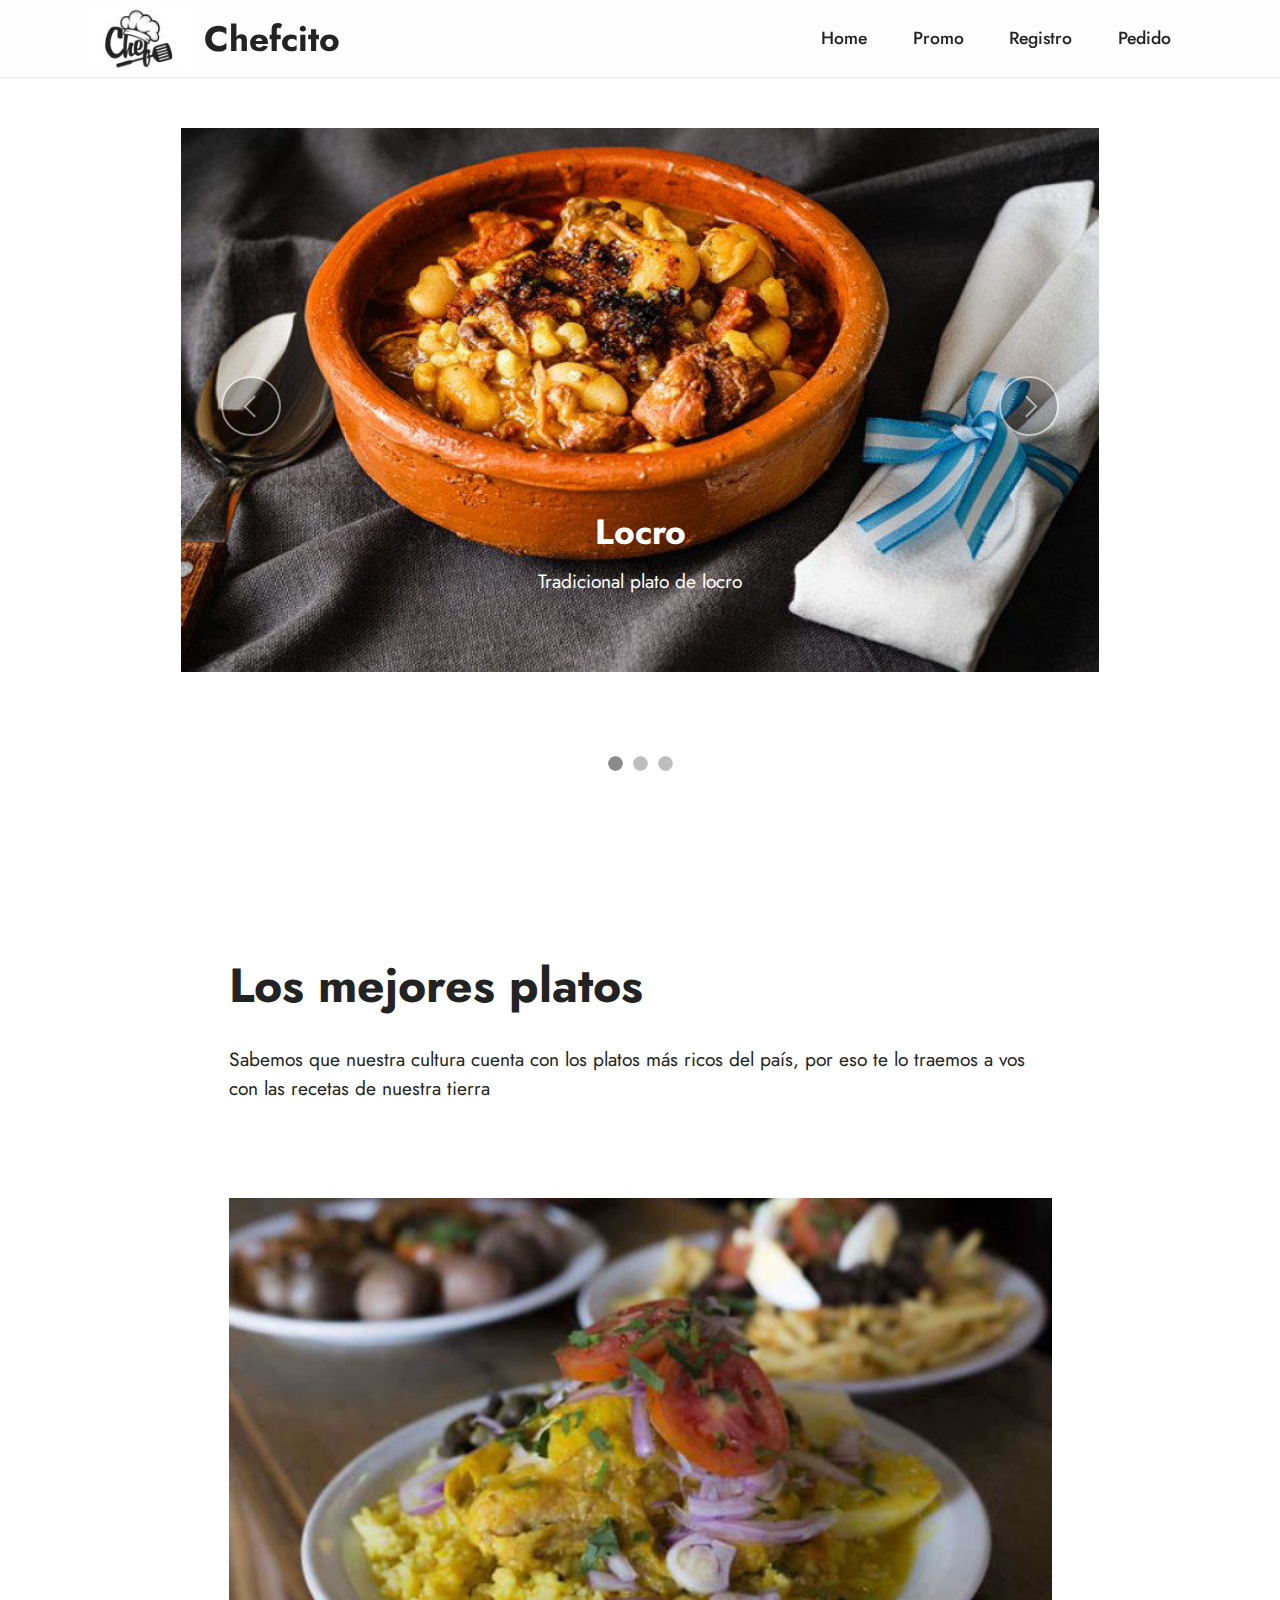
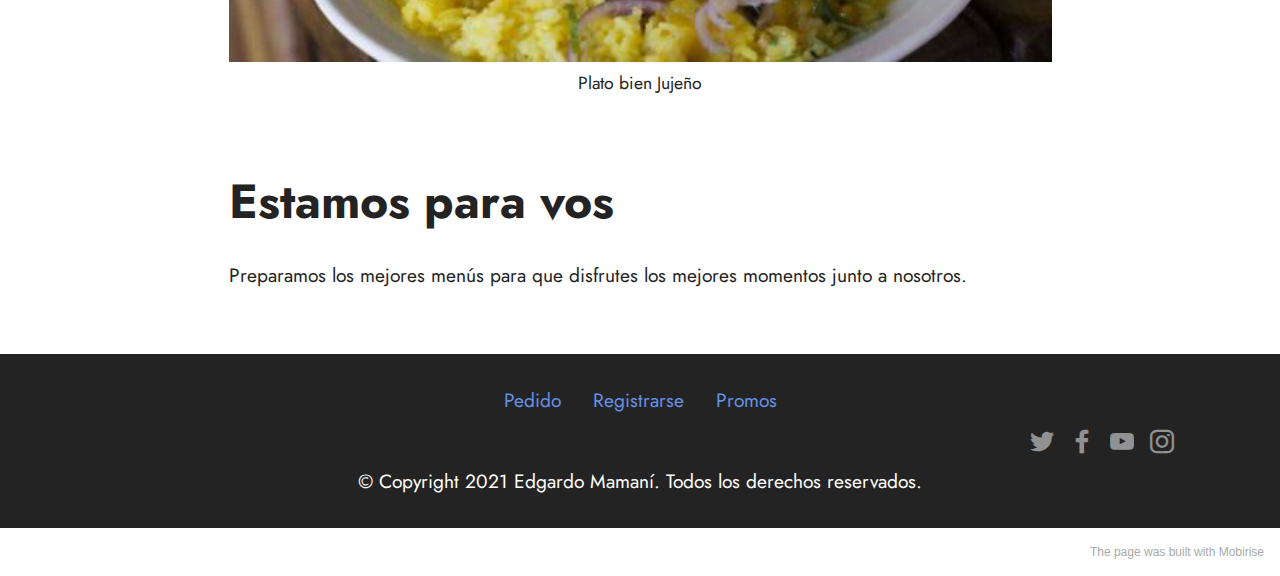
<file: index.html>
<!DOCTYPE html>
<html  >
<head>
  <!-- Site made with Mobirise Website Builder v5.5.0, https://mobirise.com -->
  <meta charset="UTF-8">
  <meta http-equiv="X-UA-Compatible" content="IE=edge">
  <meta name="generator" content="Mobirise v5.5.0, mobirise.com">
  <meta name="viewport" content="width=device-width, initial-scale=1, minimum-scale=1">
  <link rel="shortcut icon" href="assets/images/chef-logo-vector-20448-270-121x70.jpg" type="image/x-icon">
  <meta name="description" content="">
  
  
  <title>Home</title>
  <link rel="stylesheet" href="assets/web/assets/mobirise-icons2/mobirise2.css">
  <link rel="stylesheet" href="assets/bootstrap/css/bootstrap.min.css">
  <link rel="stylesheet" href="assets/bootstrap/css/bootstrap-grid.min.css">
  <link rel="stylesheet" href="assets/bootstrap/css/bootstrap-reboot.min.css">
  <link rel="stylesheet" href="assets/dropdown/css/style.css">
  <link rel="stylesheet" href="assets/socicon/css/styles.css">
  <link rel="stylesheet" href="assets/theme/css/style.css">
  <link rel="preload" href="https://fonts.googleapis.com/css?family=Jost:100,200,300,400,500,600,700,800,900,100i,200i,300i,400i,500i,600i,700i,800i,900i&display=swap" as="style" onload="this.onload=null;this.rel='stylesheet'">
  <noscript><link rel="stylesheet" href="https://fonts.googleapis.com/css?family=Jost:100,200,300,400,500,600,700,800,900,100i,200i,300i,400i,500i,600i,700i,800i,900i&display=swap"></noscript>
  <link rel="preload" as="style" href="assets/mobirise/css/mbr-additional.css"><link rel="stylesheet" href="assets/mobirise/css/mbr-additional.css" type="text/css">
  
  
  
  <!-- Global site tag (gtag.js) - Google Analytics -->
<script async src="https://www.googletagmanager.com/gtag/js?id=G-1M9YHZXBTQ"></script>
<script>
  window.dataLayer = window.dataLayer || [];
  function gtag(){dataLayer.push(arguments);}
  gtag('js', new Date());

  gtag('config', 'G-1M9YHZXBTQ');
</script>
</head>
<body>
  
  <section data-bs-version="5.1" class="menu cid-s48OLK6784" once="menu" id="menu1-h">
    
    <nav class="navbar navbar-dropdown navbar-fixed-top navbar-expand-lg">
        <div class="container">
            <div class="navbar-brand">
                <span class="navbar-logo">
                    <a href="index.html">
                        <img src="assets/images/chef-logo-vector-20448-270-121x70.jpg" alt="Inicio" style="height: 3.8rem;">
                    </a>
                </span>
                <span class="navbar-caption-wrap"><a class="navbar-caption text-black text-primary display-5" href="index.html">Chefcito</a></span>
            </div>
            <button class="navbar-toggler" type="button" data-toggle="collapse" data-bs-toggle="collapse" data-target="#navbarSupportedContent" data-bs-target="#navbarSupportedContent" aria-controls="navbarNavAltMarkup" aria-expanded="false" aria-label="Toggle navigation">
                <div class="hamburger">
                    <span></span>
                    <span></span>
                    <span></span>
                    <span></span>
                </div>
            </button>
            <div class="collapse navbar-collapse" id="navbarSupportedContent">
                <ul class="navbar-nav nav-dropdown nav-right" data-app-modern-menu="true"><li class="nav-item"><a class="nav-link link text-black text-primary display-4" href="index.html">Home<br></a></li>
                    <li class="nav-item"><a class="nav-link link text-black text-primary display-4" href="page1.html">Promo</a></li><li class="nav-item"><a class="nav-link link text-black text-primary display-4" href="page2.html">Registro</a></li><li class="nav-item"><a class="nav-link link text-black text-primary display-4" href="page3.html">Pedido</a></li></ul>
                
                
            </div>
        </div>
    </nav>

</section>

<section data-bs-version="5.1" class="slider2 cid-sNUUAEdeW1" id="slider2-k">
    

    
    <div class="container">
        <div class="row justify-content-center">
            <div class="col-12 col-md-10">
                <div class="carousel slide carousel-fade" id="sOcMZ2VegM" data-ride="carousel" data-bs-ride="carousel" data-interval="5000" data-bs-interval="5000">
                    
                    <ol class="carousel-indicators">
                        <li data-slide-to="0" data-bs-slide-to="0" class="active" data-target="#sOcMZ2VegM" data-bs-target="#sOcMZ2VegM"></li>
                        <li data-slide-to="1" data-bs-slide-to="1" data-target="#sOcMZ2VegM" data-bs-target="#sOcMZ2VegM"></li>
                        <li data-slide-to="2" data-bs-slide-to="2" data-target="#sOcMZ2VegM" data-bs-target="#sOcMZ2VegM"></li>
                    </ol>
                    <div class="carousel-inner">
                        <div class="carousel-item slider-image item active">
                            <div class="item-wrapper">
                                <img class="d-block w-100" src="assets/images/16103747430-jujuy-773x458.jpg">
                                <div class="carousel-caption d-none d-md-block">
                                    <h5 class="mbr-section-subtitle mbr-fonts-style display-5">
                                        <strong>Locro</strong></h5>
                                    <p class="mbr-section-text mbr-fonts-style display-7">
                                        Tradicional plato de locro<br></p>
                                </div>
                            </div>
                        </div>
                        <div class="carousel-item slider-image item">
                            <div class="item-wrapper">
                                <img class="d-block w-100" src="assets/images/comida-jujena-hernan-paganini-jujuy.com-.ar-1578345455-565x318.jpg">
                                <div class="carousel-caption d-none d-md-block">
                                    <h5 class="mbr-section-subtitle mbr-fonts-style display-5"><strong>Picante de pollo</strong></h5>
                                    <p class="mbr-section-text mbr-fonts-style display-7"></p>
                                </div>
                            </div>
                        </div>
                        <div class="carousel-item slider-image item">
                            <div class="item-wrapper">
                                <img class="d-block w-100" src="assets/images/comida-jujena-hernan-paganini-jujuy.com-.ar-4-1578345455-1170x658.jpg">
                                <div class="carousel-caption d-none d-md-block">
                                    <h5 class="mbr-section-subtitle mbr-fonts-style display-5"><strong>Y más</strong></h5>
                                    <p class="mbr-section-text mbr-fonts-style display-7"></p>
                                </div>
                            </div>
                        </div>
                    </div>
                    <a class="carousel-control carousel-control-prev" role="button" data-slide="prev" data-bs-slide="prev" href="#sOcMZ2VegM">
                        <span class="mobi-mbri mobi-mbri-arrow-prev" aria-hidden="true"></span>
                        <span class="sr-only visually-hidden">Previous</span>
                    </a>
                    <a class="carousel-control carousel-control-next" role="button" data-slide="next" data-bs-slide="next" href="#sOcMZ2VegM">
                        <span class="mobi-mbri mobi-mbri-arrow-next" aria-hidden="true"></span>
                        <span class="sr-only visually-hidden">Next</span>
                    </a>
                </div>
            </div>
        </div>
    </div>
</section>

<section data-bs-version="5.1" class="content1 cid-s48udlf8KU" id="content1-8">
    
    <div class="container">
        <div class="row justify-content-center">
            <div class="title col-12 col-md-9">
                <h3 class="mbr-section-title mbr-fonts-style align-center mb-4 display-2"><strong>Los mejores platos</strong></h3>
                <h4 class="mbr-section-subtitle align-center mbr-fonts-style mb-4 display-7">Sabemos que nuestra cultura cuenta con los platos más ricos del país, por eso te lo traemos a vos con las recetas de nuestra tierra</h4>
                
            </div>
        </div>
    </div>
</section>

<section data-bs-version="5.1" class="image3 cid-s48upRUlSD" id="image3-9">
    

    

    <div class="container">
        <div class="row justify-content-center">
            <div class="col-12 col-lg-9">
                <div class="image-wrapper">
                    <img src="assets/images/comida-jujena-hernan-paganini-jujuy.com-.ar-1578345455-565x318.jpg" alt="Mobirise">
                    <p class="mbr-description mbr-fonts-style mt-2 align-center display-4">
                        Plato bien Jujeño<br></p>
                </div>
            </div>
        </div>
    </div>
</section>

<section data-bs-version="5.1" class="content1 cid-s48vaXqeL6" id="content1-b">
    
    <div class="container">
        <div class="row justify-content-center">
            <div class="title col-12 col-md-9">
                <h3 class="mbr-section-title mbr-fonts-style align-center mb-4 display-2"><strong>Estamos para vos</strong></h3>
                <h4 class="mbr-section-subtitle align-center mbr-fonts-style mb-4 display-7">Preparamos los mejores menús para que disfrutes los mejores momentos junto a nosotros.</h4>
                
            </div>
        </div>
    </div>
</section>

<section data-bs-version="5.1" class="footer3 cid-s48P1Icc8J" once="footers" id="footer3-i">

    

    

    <div class="container">
        <div class="media-container-row align-center mbr-white">
            <div class="row row-links">
                <ul class="foot-menu">
                    
                    
                    
                    
                    
                <li class="foot-menu-item mbr-fonts-style display-7"><a href="page3.html#form8-t" class="text-primary">Pedido</a></li><li class="foot-menu-item mbr-fonts-style display-7"><a href="page2.html#form7-s" class="text-primary">Registrarse</a></li><li class="foot-menu-item mbr-fonts-style display-7"><a href="page1.html#content1-n" class="text-primary">Promos</a></li></ul>
            </div>
            <div class="row social-row">
                <div class="social-list align-right pb-2">
                    
                    
                    
                    
                    
                    
                <div class="soc-item">
                        <a href="https://twitter.com/mobirise" target="_blank">
                            <span class="socicon-twitter socicon mbr-iconfont mbr-iconfont-social"></span>
                        </a>
                    </div><div class="soc-item">
                        <a href="https://www.facebook.com/pages/Mobirise/1616226671953247" target="_blank">
                            <span class="socicon-facebook socicon mbr-iconfont mbr-iconfont-social"></span>
                        </a>
                    </div><div class="soc-item">
                        <a href="https://www.youtube.com/c/mobirise" target="_blank">
                            <span class="socicon-youtube socicon mbr-iconfont mbr-iconfont-social"></span>
                        </a>
                    </div><div class="soc-item">
                        <a href="https://instagram.com/mobirise" target="_blank">
                            <span class="mbr-iconfont mbr-iconfont-social socicon-instagram socicon"></span>
                        </a>
                    </div></div>
            </div>
            <div class="row row-copirayt">
                <p class="mbr-text mb-0 mbr-fonts-style mbr-white align-center display-7">
                    © Copyright 2021 Edgardo Mamaní. Todos los derechos reservados.
                </p>
            </div>
        </div>
    </div>
</section><section style="background-color: #fff; font-family: -apple-system, BlinkMacSystemFont, 'Segoe UI', 'Roboto', 'Helvetica Neue', Arial, sans-serif; color:#aaa; font-size:12px; padding: 0; align-items: center; display: flex;"><a href="https://mobirise.site/n" style="flex: 1 1; height: 3rem; padding-left: 1rem;"></a><p style="flex: 0 0 auto; margin:0; padding-right:1rem;">The <a href="https://mobirise.site/e" style="color:#aaa;">page</a> was built with Mobirise</p></section><script src="assets/bootstrap/js/bootstrap.bundle.min.js"></script>  <script src="assets/smoothscroll/smooth-scroll.js"></script>  <script src="assets/ytplayer/index.js"></script>  <script src="assets/dropdown/js/navbar-dropdown.js"></script>  <script src="assets/theme/js/script.js"></script>  
  
  
</body>
</html>
</file>
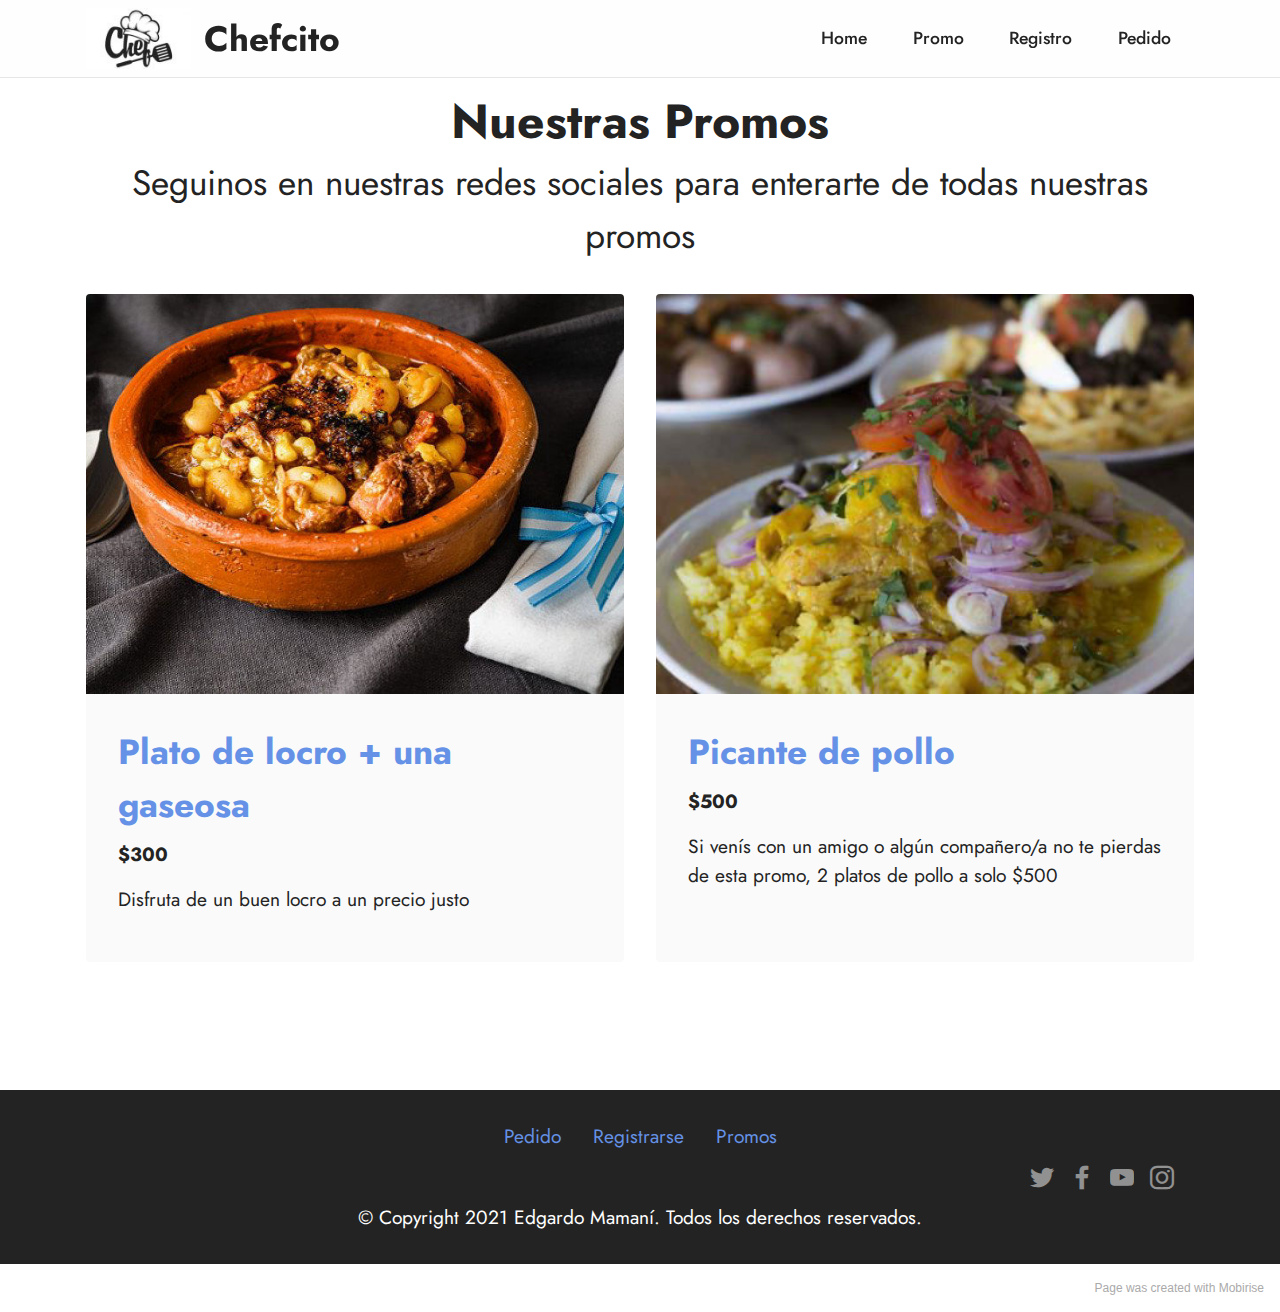
<file: page1.html>
<!DOCTYPE html>
<html  >
<head>
  <!-- Site made with Mobirise Website Builder v5.5.0, https://mobirise.com -->
  <meta charset="UTF-8">
  <meta http-equiv="X-UA-Compatible" content="IE=edge">
  <meta name="generator" content="Mobirise v5.5.0, mobirise.com">
  <meta name="viewport" content="width=device-width, initial-scale=1, minimum-scale=1">
  <link rel="shortcut icon" href="assets/images/chef-logo-vector-20448-270-121x70.jpg" type="image/x-icon">
  <meta name="description" content="">
  
  
  <title>Promociones</title>
  <link rel="stylesheet" href="assets/bootstrap/css/bootstrap.min.css">
  <link rel="stylesheet" href="assets/bootstrap/css/bootstrap-grid.min.css">
  <link rel="stylesheet" href="assets/bootstrap/css/bootstrap-reboot.min.css">
  <link rel="stylesheet" href="assets/dropdown/css/style.css">
  <link rel="stylesheet" href="assets/socicon/css/styles.css">
  <link rel="stylesheet" href="assets/theme/css/style.css">
  <link rel="preload" href="https://fonts.googleapis.com/css?family=Jost:100,200,300,400,500,600,700,800,900,100i,200i,300i,400i,500i,600i,700i,800i,900i&display=swap" as="style" onload="this.onload=null;this.rel='stylesheet'">
  <noscript><link rel="stylesheet" href="https://fonts.googleapis.com/css?family=Jost:100,200,300,400,500,600,700,800,900,100i,200i,300i,400i,500i,600i,700i,800i,900i&display=swap"></noscript>
  <link rel="preload" as="style" href="assets/mobirise/css/mbr-additional.css"><link rel="stylesheet" href="assets/mobirise/css/mbr-additional.css" type="text/css">
  
  
  
  <!-- Global site tag (gtag.js) - Google Analytics -->
<script async src="https://www.googletagmanager.com/gtag/js?id=G-1M9YHZXBTQ"></script>
<script>
  window.dataLayer = window.dataLayer || [];
  function gtag(){dataLayer.push(arguments);}
  gtag('js', new Date());

  gtag('config', 'G-1M9YHZXBTQ');
</script>
</head>
<body>
  
  <section data-bs-version="5.1" class="menu cid-s48OLK6784" once="menu" id="menu1-l">
    
    <nav class="navbar navbar-dropdown navbar-fixed-top navbar-expand-lg">
        <div class="container">
            <div class="navbar-brand">
                <span class="navbar-logo">
                    <a href="index.html">
                        <img src="assets/images/chef-logo-vector-20448-270-121x70.jpg" alt="Inicio" style="height: 3.8rem;">
                    </a>
                </span>
                <span class="navbar-caption-wrap"><a class="navbar-caption text-black text-primary display-5" href="index.html">Chefcito</a></span>
            </div>
            <button class="navbar-toggler" type="button" data-toggle="collapse" data-bs-toggle="collapse" data-target="#navbarSupportedContent" data-bs-target="#navbarSupportedContent" aria-controls="navbarNavAltMarkup" aria-expanded="false" aria-label="Toggle navigation">
                <div class="hamburger">
                    <span></span>
                    <span></span>
                    <span></span>
                    <span></span>
                </div>
            </button>
            <div class="collapse navbar-collapse" id="navbarSupportedContent">
                <ul class="navbar-nav nav-dropdown nav-right" data-app-modern-menu="true"><li class="nav-item"><a class="nav-link link text-black text-primary display-4" href="index.html">Home<br></a></li>
                    <li class="nav-item"><a class="nav-link link text-black text-primary display-4" href="page1.html">Promo</a></li><li class="nav-item"><a class="nav-link link text-black text-primary display-4" href="page2.html">Registro</a></li><li class="nav-item"><a class="nav-link link text-black text-primary display-4" href="page3.html">Pedido</a></li></ul>
                
                
            </div>
        </div>
    </nav>

</section>

<section data-bs-version="5.1" class="content1 cid-sO6hZueue8" id="content1-n">
    
    
    <div class="container">
        <div class="mbr-section-head">
            <h4 class="mbr-section-title mbr-fonts-style align-center mb-0 display-2"><strong>Nuestras Promos</strong></h4>
            <h5 class="mbr-section-subtitle mbr-fonts-style align-center mb-0 mt-2 display-5">Seguinos en nuestras redes sociales para enterarte de todas nuestras promos</h5>
        </div>
        <div class="row mt-4">
            <div class="item features-image сol-12 col-md-6 col-lg-6">
                <div class="item-wrapper">
                    <div class="item-img">
                        <img src="assets/images/16103747430-jujuy-773x458.jpg" alt="" title="">
                    </div>
                    <div class="item-content">
                        <h5 class="item-title mbr-fonts-style display-5"><strong>Plato de locro + una gaseosa</strong></h5>
                        <h6 class="item-subtitle mbr-fonts-style mt-1 display-7"><strong>$300</strong></h6>
                        <p class="mbr-text mbr-fonts-style mt-3 display-7">Disfruta de un buen locro a un precio justo</p>
                    </div>
                    
                </div>
            </div>
            <div class="item features-image сol-12 col-md-6 col-lg-6">
                <div class="item-wrapper">
                    <div class="item-img">
                        <img src="assets/images/comida-jujena-hernan-paganini-jujuy.com-.ar-1578345455-565x318.jpg" alt="" title="">
                    </div>
                    <div class="item-content">
                        <h5 class="item-title mbr-fonts-style display-5"><strong>Picante de pollo</strong></h5>
                        <h6 class="item-subtitle mbr-fonts-style mt-1 display-7"><strong>$500</strong></h6>
                        <p class="mbr-text mbr-fonts-style mt-3 display-7">Si venís con un amigo o algún compañero/a no te pierdas de esta promo, 2 platos de pollo a solo $500</p>
                    </div>
                    
                </div>
            </div>


        </div>
    </div>
</section>

<section data-bs-version="5.1" class="footer3 cid-s48P1Icc8J" once="footers" id="footer3-m">

    

    

    <div class="container">
        <div class="media-container-row align-center mbr-white">
            <div class="row row-links">
                <ul class="foot-menu">
                    
                    
                    
                    
                    
                <li class="foot-menu-item mbr-fonts-style display-7"><a href="page3.html#form8-t" class="text-primary">Pedido</a></li><li class="foot-menu-item mbr-fonts-style display-7"><a href="page2.html#form7-s" class="text-primary">Registrarse</a></li><li class="foot-menu-item mbr-fonts-style display-7"><a href="page1.html#content1-n" class="text-primary">Promos</a></li></ul>
            </div>
            <div class="row social-row">
                <div class="social-list align-right pb-2">
                    
                    
                    
                    
                    
                    
                <div class="soc-item">
                        <a href="https://twitter.com/mobirise" target="_blank">
                            <span class="socicon-twitter socicon mbr-iconfont mbr-iconfont-social"></span>
                        </a>
                    </div><div class="soc-item">
                        <a href="https://www.facebook.com/pages/Mobirise/1616226671953247" target="_blank">
                            <span class="socicon-facebook socicon mbr-iconfont mbr-iconfont-social"></span>
                        </a>
                    </div><div class="soc-item">
                        <a href="https://www.youtube.com/c/mobirise" target="_blank">
                            <span class="socicon-youtube socicon mbr-iconfont mbr-iconfont-social"></span>
                        </a>
                    </div><div class="soc-item">
                        <a href="https://instagram.com/mobirise" target="_blank">
                            <span class="mbr-iconfont mbr-iconfont-social socicon-instagram socicon"></span>
                        </a>
                    </div></div>
            </div>
            <div class="row row-copirayt">
                <p class="mbr-text mb-0 mbr-fonts-style mbr-white align-center display-7">
                    © Copyright 2021 Edgardo Mamaní. Todos los derechos reservados.
                </p>
            </div>
        </div>
    </div>
</section><section style="background-color: #fff; font-family: -apple-system, BlinkMacSystemFont, 'Segoe UI', 'Roboto', 'Helvetica Neue', Arial, sans-serif; color:#aaa; font-size:12px; padding: 0; align-items: center; display: flex;"><a href="https://mobirise.site/p" style="flex: 1 1; height: 3rem; padding-left: 1rem;"></a><p style="flex: 0 0 auto; margin:0; padding-right:1rem;">Page was <a href="https://mobirise.site/g" style="color:#aaa;">created</a> with Mobirise</p></section><script src="assets/bootstrap/js/bootstrap.bundle.min.js"></script>  <script src="assets/smoothscroll/smooth-scroll.js"></script>  <script src="assets/ytplayer/index.js"></script>  <script src="assets/dropdown/js/navbar-dropdown.js"></script>  <script src="assets/theme/js/script.js"></script>  
  
  
</body>
</html>
</file>
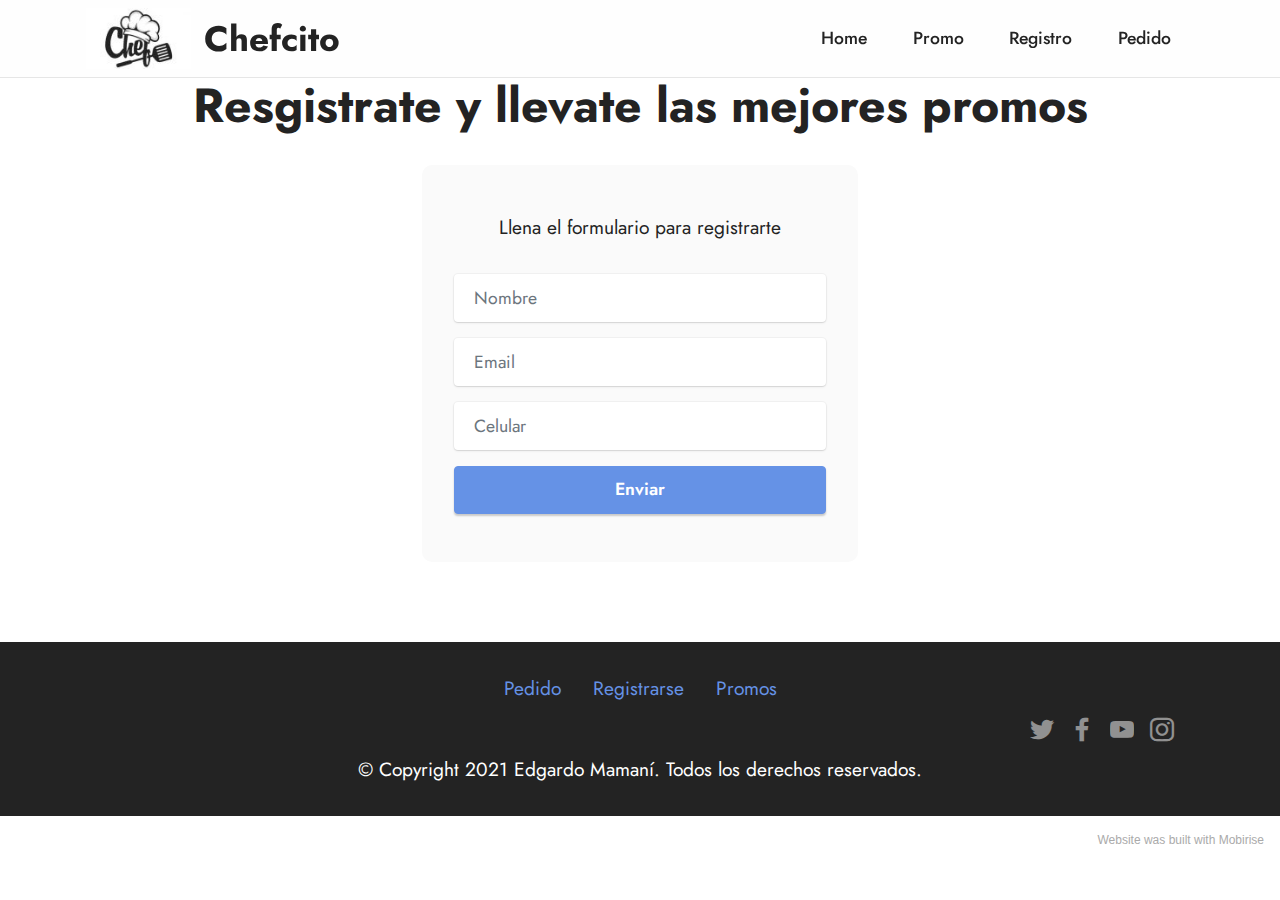
<file: page2.html>
<!DOCTYPE html>
<html  >
<head>
  <!-- Site made with Mobirise Website Builder v5.5.0, https://mobirise.com -->
  <meta charset="UTF-8">
  <meta http-equiv="X-UA-Compatible" content="IE=edge">
  <meta name="generator" content="Mobirise v5.5.0, mobirise.com">
  <meta name="viewport" content="width=device-width, initial-scale=1, minimum-scale=1">
  <link rel="shortcut icon" href="assets/images/chef-logo-vector-20448-270-121x70.jpg" type="image/x-icon">
  <meta name="description" content="">
  
  
  <title>Registro</title>
  <link rel="stylesheet" href="assets/bootstrap/css/bootstrap.min.css">
  <link rel="stylesheet" href="assets/bootstrap/css/bootstrap-grid.min.css">
  <link rel="stylesheet" href="assets/bootstrap/css/bootstrap-reboot.min.css">
  <link rel="stylesheet" href="assets/dropdown/css/style.css">
  <link rel="stylesheet" href="assets/socicon/css/styles.css">
  <link rel="stylesheet" href="assets/theme/css/style.css">
  <link rel="preload" href="https://fonts.googleapis.com/css?family=Jost:100,200,300,400,500,600,700,800,900,100i,200i,300i,400i,500i,600i,700i,800i,900i&display=swap" as="style" onload="this.onload=null;this.rel='stylesheet'">
  <noscript><link rel="stylesheet" href="https://fonts.googleapis.com/css?family=Jost:100,200,300,400,500,600,700,800,900,100i,200i,300i,400i,500i,600i,700i,800i,900i&display=swap"></noscript>
  <link rel="preload" as="style" href="assets/mobirise/css/mbr-additional.css"><link rel="stylesheet" href="assets/mobirise/css/mbr-additional.css" type="text/css">
  
  
  
  <!-- Global site tag (gtag.js) - Google Analytics -->
<script async src="https://www.googletagmanager.com/gtag/js?id=G-1M9YHZXBTQ"></script>
<script>
  window.dataLayer = window.dataLayer || [];
  function gtag(){dataLayer.push(arguments);}
  gtag('js', new Date());

  gtag('config', 'G-1M9YHZXBTQ');
</script>
</head>
<body>
  
  <section data-bs-version="5.1" class="menu cid-s48OLK6784" once="menu" id="menu1-o">
    
    <nav class="navbar navbar-dropdown navbar-fixed-top navbar-expand-lg">
        <div class="container">
            <div class="navbar-brand">
                <span class="navbar-logo">
                    <a href="index.html">
                        <img src="assets/images/chef-logo-vector-20448-270-121x70.jpg" alt="Inicio" style="height: 3.8rem;">
                    </a>
                </span>
                <span class="navbar-caption-wrap"><a class="navbar-caption text-black text-primary display-5" href="index.html">Chefcito</a></span>
            </div>
            <button class="navbar-toggler" type="button" data-toggle="collapse" data-bs-toggle="collapse" data-target="#navbarSupportedContent" data-bs-target="#navbarSupportedContent" aria-controls="navbarNavAltMarkup" aria-expanded="false" aria-label="Toggle navigation">
                <div class="hamburger">
                    <span></span>
                    <span></span>
                    <span></span>
                    <span></span>
                </div>
            </button>
            <div class="collapse navbar-collapse" id="navbarSupportedContent">
                <ul class="navbar-nav nav-dropdown nav-right" data-app-modern-menu="true"><li class="nav-item"><a class="nav-link link text-black text-primary display-4" href="index.html">Home<br></a></li>
                    <li class="nav-item"><a class="nav-link link text-black text-primary display-4" href="page1.html">Promo</a></li><li class="nav-item"><a class="nav-link link text-black text-primary display-4" href="page2.html">Registro</a></li><li class="nav-item"><a class="nav-link link text-black text-primary display-4" href="page3.html">Pedido</a></li></ul>
                
                
            </div>
        </div>
    </nav>

</section>

<section data-bs-version="5.1" class="form7 cid-sO6j70at8l" id="form7-s">
    
    
    <div class="container">
        <div class="mbr-section-head">
            <h3 class="mbr-section-title mbr-fonts-style align-center mb-0 display-2"><strong>Resgistrate y llevate las mejores promos</strong></h3>
            
        </div>
        <div class="row justify-content-center mt-4">
            <div class="col-lg-8 mx-auto mbr-form" data-form-type="formoid">
                <form action="https://mobirise.eu/" method="POST" class="mbr-form form-with-styler mx-auto" data-form-title="Form Name"><input type="hidden" name="email" data-form-email="true" value="KVXQkQzJAWJSl0Zrw0+FCiJFxBSS6FN2P16SR3A3elwvKHrbgWtySEQtrsNLP6httN3TKS9egsQi1lkhijV7R8Sx8zIaQR2eXnkBFAWckyj005cBT+++ZfhXk0oHqITT">
                    <p class="mbr-text mbr-fonts-style align-center mb-4 display-7">
                        Llena el formulario para registrarte</p>
                    <div class="row">
                        <div hidden="hidden" data-form-alert="" class="alert alert-success col-12">Registro Completado con éxito!</div>
                        <div hidden="hidden" data-form-alert-danger="" class="alert alert-danger col-12">Oops...! some
                            problem!</div>
                    </div>
                    <div class="dragArea row">
                        <div class="col-lg-12 col-md-12 col-sm-12 form-group mb-3" data-for="name">
                            <input type="text" name="name" placeholder="Nombre" data-form-field="name" class="form-control" value="" id="name-form7-s">
                        </div>
                        <div class="col-lg-12 col-md-12 col-sm-12 form-group mb-3" data-for="email">
                            <input type="email" name="email" placeholder="Email" data-form-field="email" class="form-control" value="" id="email-form7-s">
                        </div>
                        <div data-for="phone" class="col-lg-12 col-md-12 col-sm-12 form-group mb-3">
                            <input type="tel" name="phone" placeholder="Celular" data-form-field="phone" class="form-control" value="" id="phone-form7-s">
                        </div>
                        <div class="col-auto mbr-section-btn align-center"><button type="submit" class="btn btn-primary display-4">Enviar</button></div>
                    </div>
                </form>
            </div>
        </div>
    </div>
</section>

<section data-bs-version="5.1" class="footer3 cid-s48P1Icc8J" once="footers" id="footer3-p">

    

    

    <div class="container">
        <div class="media-container-row align-center mbr-white">
            <div class="row row-links">
                <ul class="foot-menu">
                    
                    
                    
                    
                    
                <li class="foot-menu-item mbr-fonts-style display-7"><a href="page3.html#form8-t" class="text-primary">Pedido</a></li><li class="foot-menu-item mbr-fonts-style display-7"><a href="page2.html#form7-s" class="text-primary">Registrarse</a></li><li class="foot-menu-item mbr-fonts-style display-7"><a href="page1.html#content1-n" class="text-primary">Promos</a></li></ul>
            </div>
            <div class="row social-row">
                <div class="social-list align-right pb-2">
                    
                    
                    
                    
                    
                    
                <div class="soc-item">
                        <a href="https://twitter.com/mobirise" target="_blank">
                            <span class="socicon-twitter socicon mbr-iconfont mbr-iconfont-social"></span>
                        </a>
                    </div><div class="soc-item">
                        <a href="https://www.facebook.com/pages/Mobirise/1616226671953247" target="_blank">
                            <span class="socicon-facebook socicon mbr-iconfont mbr-iconfont-social"></span>
                        </a>
                    </div><div class="soc-item">
                        <a href="https://www.youtube.com/c/mobirise" target="_blank">
                            <span class="socicon-youtube socicon mbr-iconfont mbr-iconfont-social"></span>
                        </a>
                    </div><div class="soc-item">
                        <a href="https://instagram.com/mobirise" target="_blank">
                            <span class="mbr-iconfont mbr-iconfont-social socicon-instagram socicon"></span>
                        </a>
                    </div></div>
            </div>
            <div class="row row-copirayt">
                <p class="mbr-text mb-0 mbr-fonts-style mbr-white align-center display-7">
                    © Copyright 2021 Edgardo Mamaní. Todos los derechos reservados.
                </p>
            </div>
        </div>
    </div>
</section><section style="background-color: #fff; font-family: -apple-system, BlinkMacSystemFont, 'Segoe UI', 'Roboto', 'Helvetica Neue', Arial, sans-serif; color:#aaa; font-size:12px; padding: 0; align-items: center; display: flex;"><a href="https://mobirise.site/b" style="flex: 1 1; height: 3rem; padding-left: 1rem;"></a><p style="flex: 0 0 auto; margin:0; padding-right:1rem;">Website was <a href="https://mobirise.site/h" style="color:#aaa;">built with</a> Mobirise</p></section><script src="assets/bootstrap/js/bootstrap.bundle.min.js"></script>  <script src="assets/smoothscroll/smooth-scroll.js"></script>  <script src="assets/ytplayer/index.js"></script>  <script src="assets/dropdown/js/navbar-dropdown.js"></script>  <script src="assets/theme/js/script.js"></script>  <script src="assets/formoid/formoid.min.js"></script>  
  
  
</body>
</html>
</file>
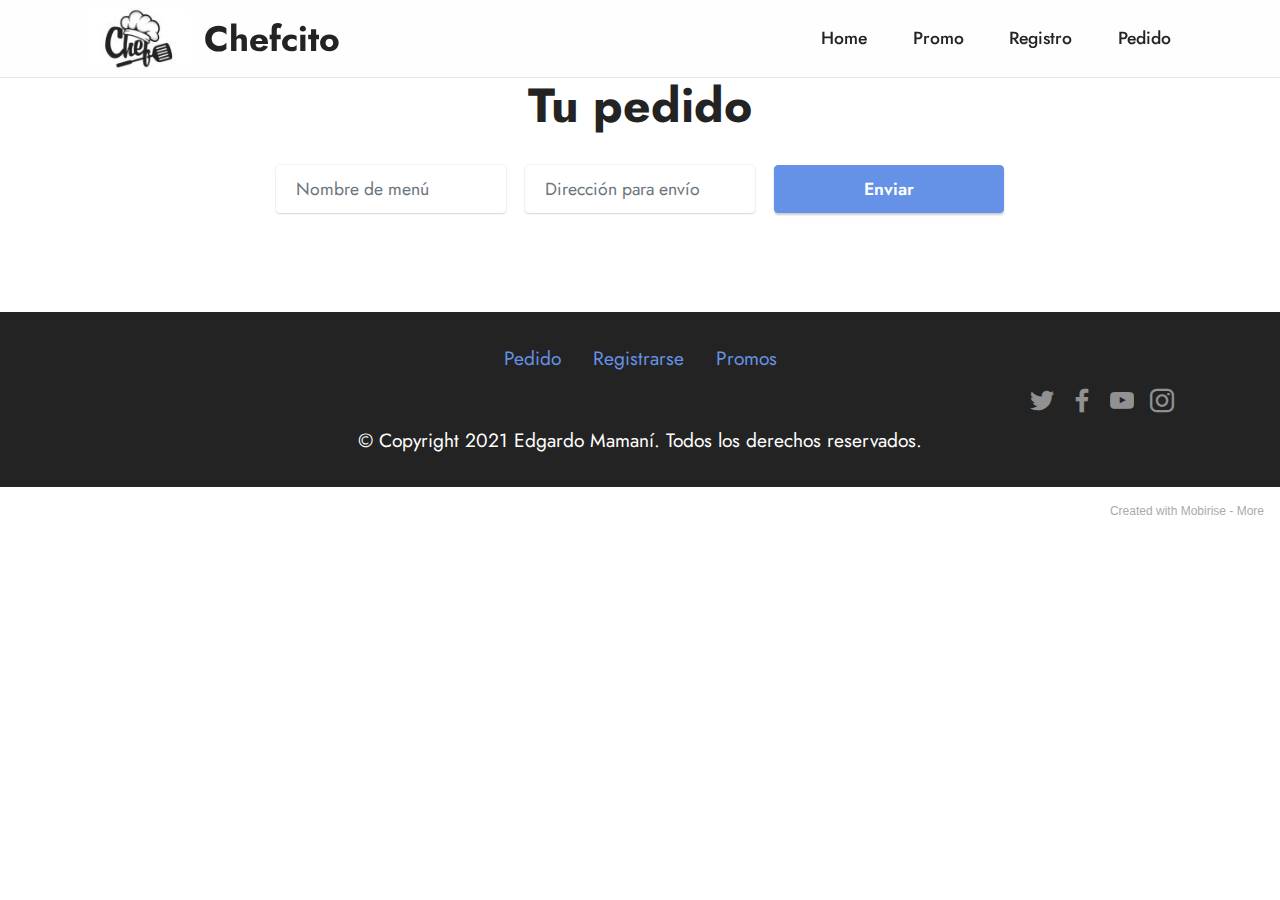
<file: page3.html>
<!DOCTYPE html>
<html  >
<head>
  <!-- Site made with Mobirise Website Builder v5.5.0, https://mobirise.com -->
  <meta charset="UTF-8">
  <meta http-equiv="X-UA-Compatible" content="IE=edge">
  <meta name="generator" content="Mobirise v5.5.0, mobirise.com">
  <meta name="viewport" content="width=device-width, initial-scale=1, minimum-scale=1">
  <link rel="shortcut icon" href="assets/images/chef-logo-vector-20448-270-121x70.jpg" type="image/x-icon">
  <meta name="description" content="">
  
  
  <title>Pedido</title>
  <link rel="stylesheet" href="assets/bootstrap/css/bootstrap.min.css">
  <link rel="stylesheet" href="assets/bootstrap/css/bootstrap-grid.min.css">
  <link rel="stylesheet" href="assets/bootstrap/css/bootstrap-reboot.min.css">
  <link rel="stylesheet" href="assets/dropdown/css/style.css">
  <link rel="stylesheet" href="assets/socicon/css/styles.css">
  <link rel="stylesheet" href="assets/theme/css/style.css">
  <link rel="preload" href="https://fonts.googleapis.com/css?family=Jost:100,200,300,400,500,600,700,800,900,100i,200i,300i,400i,500i,600i,700i,800i,900i&display=swap" as="style" onload="this.onload=null;this.rel='stylesheet'">
  <noscript><link rel="stylesheet" href="https://fonts.googleapis.com/css?family=Jost:100,200,300,400,500,600,700,800,900,100i,200i,300i,400i,500i,600i,700i,800i,900i&display=swap"></noscript>
  <link rel="preload" as="style" href="assets/mobirise/css/mbr-additional.css"><link rel="stylesheet" href="assets/mobirise/css/mbr-additional.css" type="text/css">
  
  
  
 <!-- Global site tag (gtag.js) - Google Analytics -->
<script async src="https://www.googletagmanager.com/gtag/js?id=G-1M9YHZXBTQ"></script>
<script>
  window.dataLayer = window.dataLayer || [];
  function gtag(){dataLayer.push(arguments);}
  gtag('js', new Date());

  gtag('config', 'G-1M9YHZXBTQ');
</script> 
</head>
<body>
  
  <section data-bs-version="5.1" class="menu cid-s48OLK6784" once="menu" id="menu1-q">
    
    <nav class="navbar navbar-dropdown navbar-fixed-top navbar-expand-lg">
        <div class="container">
            <div class="navbar-brand">
                <span class="navbar-logo">
                    <a href="index.html">
                        <img src="assets/images/chef-logo-vector-20448-270-121x70.jpg" alt="Inicio" style="height: 3.8rem;">
                    </a>
                </span>
                <span class="navbar-caption-wrap"><a class="navbar-caption text-black text-primary display-5" href="index.html">Chefcito</a></span>
            </div>
            <button class="navbar-toggler" type="button" data-toggle="collapse" data-bs-toggle="collapse" data-target="#navbarSupportedContent" data-bs-target="#navbarSupportedContent" aria-controls="navbarNavAltMarkup" aria-expanded="false" aria-label="Toggle navigation">
                <div class="hamburger">
                    <span></span>
                    <span></span>
                    <span></span>
                    <span></span>
                </div>
            </button>
            <div class="collapse navbar-collapse" id="navbarSupportedContent">
                <ul class="navbar-nav nav-dropdown nav-right" data-app-modern-menu="true"><li class="nav-item"><a class="nav-link link text-black text-primary display-4" href="index.html">Home<br></a></li>
                    <li class="nav-item"><a class="nav-link link text-black text-primary display-4" href="page1.html">Promo</a></li><li class="nav-item"><a class="nav-link link text-black text-primary display-4" href="page2.html">Registro</a></li><li class="nav-item"><a class="nav-link link text-black text-primary display-4" href="page3.html">Pedido</a></li></ul>
                
                
            </div>
        </div>
    </nav>

</section>

<section data-bs-version="5.1" class="form8 cid-sO6jJI7uo4" id="form8-t">
    
    
    <div class="container">
        <div class="mbr-section-head">
            <h3 class="mbr-section-title mbr-fonts-style align-center mb-0 display-2">
                <strong>Tu pedido</strong></h3>
            
        </div>
        <div class="row justify-content-center mt-4">
            <div class="col-lg-8 mx-auto mbr-form" data-form-type="formoid">
                <form action="https://mobirise.eu/" method="POST" class="mbr-form form-with-styler mx-auto" data-form-title="Form Name"><input type="hidden" name="email" data-form-email="true" value="ghJzCzv8KfNFKQ4Vqixn227EZNk6jEO2dfuHo/4fDchIzNvAr4w5viVo8OeSwPOsE5J5N7+EiRSI3d69UkreSlZrChtu4QHGeOeWQqNkqcYVeSaJpVmfokisM4tMmNGK">
                    <div class="row">
                        <div hidden="hidden" data-form-alert="" class="alert alert-success col-12">Su pedido se registró con éxito</div>
                        <div hidden="hidden" data-form-alert-danger="" class="alert alert-danger col-12">Oops...! some problem!</div>
                    </div>
                    <div class="dragArea row">
                        <div class="col-lg-4 col-md-12 col-sm-12 form-group mb-3" data-for="name">
                            <input type="text" name="name" placeholder="Nombre de menú" data-form-field="name" class="form-control" value="" id="name-form8-t">
                        </div>
                        <div class="col-lg-4 col-md-12 col-sm-12 form-group mb-3" data-for="email">
                            <input type="email" name="email" placeholder="Dirección para envío" data-form-field="email" class="form-control" value="" id="email-form8-t">
                        </div>
                        <div class="col-lg-4 col-md-12 col-sm-12 mbr-section-btn align-center"><button type="submit" class="btn btn-primary display-4">Enviar<br></button></div>
                    </div>
                </form>
            </div>
        </div>
    </div>
</section>

<section data-bs-version="5.1" class="footer3 cid-s48P1Icc8J" once="footers" id="footer3-r">

    

    

    <div class="container">
        <div class="media-container-row align-center mbr-white">
            <div class="row row-links">
                <ul class="foot-menu">
                    
                    
                    
                    
                    
                <li class="foot-menu-item mbr-fonts-style display-7"><a href="page3.html#form8-t" class="text-primary">Pedido</a></li><li class="foot-menu-item mbr-fonts-style display-7"><a href="page2.html#form7-s" class="text-primary">Registrarse</a></li><li class="foot-menu-item mbr-fonts-style display-7"><a href="page1.html#content1-n" class="text-primary">Promos</a></li></ul>
            </div>
            <div class="row social-row">
                <div class="social-list align-right pb-2">
                    
                    
                    
                    
                    
                    
                <div class="soc-item">
                        <a href="https://twitter.com/mobirise" target="_blank">
                            <span class="socicon-twitter socicon mbr-iconfont mbr-iconfont-social"></span>
                        </a>
                    </div><div class="soc-item">
                        <a href="https://www.facebook.com/pages/Mobirise/1616226671953247" target="_blank">
                            <span class="socicon-facebook socicon mbr-iconfont mbr-iconfont-social"></span>
                        </a>
                    </div><div class="soc-item">
                        <a href="https://www.youtube.com/c/mobirise" target="_blank">
                            <span class="socicon-youtube socicon mbr-iconfont mbr-iconfont-social"></span>
                        </a>
                    </div><div class="soc-item">
                        <a href="https://instagram.com/mobirise" target="_blank">
                            <span class="mbr-iconfont mbr-iconfont-social socicon-instagram socicon"></span>
                        </a>
                    </div></div>
            </div>
            <div class="row row-copirayt">
                <p class="mbr-text mb-0 mbr-fonts-style mbr-white align-center display-7">
                    © Copyright 2021 Edgardo Mamaní. Todos los derechos reservados.
                </p>
            </div>
        </div>
    </div>
</section><section style="background-color: #fff; font-family: -apple-system, BlinkMacSystemFont, 'Segoe UI', 'Roboto', 'Helvetica Neue', Arial, sans-serif; color:#aaa; font-size:12px; padding: 0; align-items: center; display: flex;"><a href="https://mobirise.site/c" style="flex: 1 1; height: 3rem; padding-left: 1rem;"></a><p style="flex: 0 0 auto; margin:0; padding-right:1rem;">Created with Mobirise - <a href="https://mobirise.site/m" style="color:#aaa;">More</a></p></section><script src="assets/bootstrap/js/bootstrap.bundle.min.js"></script>  <script src="assets/smoothscroll/smooth-scroll.js"></script>  <script src="assets/ytplayer/index.js"></script>  <script src="assets/dropdown/js/navbar-dropdown.js"></script>  <script src="assets/theme/js/script.js"></script>  <script src="assets/formoid/formoid.min.js"></script>  
  
  
</body>
</html>
</file>
<file: assets/web/assets/mobirise-icons2/mobirise2.css>
@font-face {
  font-family: 'Moririse2';
  font-display: swap;
  src:  url('mobirise2.eot?f2bix4');
  src:  url('mobirise2.eot?f2bix4#iefix') format('embedded-opentype'),
    url('mobirise2.ttf?f2bix4') format('truetype'),
    url('mobirise2.woff?f2bix4') format('woff'),
    url('mobirise2.svg?f2bix4#mobirise2') format('svg');
  font-weight: normal;
  font-style: normal;
}

[class^="mobi-"], [class*=" mobi-"] {
  /* use !important to prevent issues with browser extensions that change fonts */
  font-family: 'Moririse2' !important;
  speak: none;
  font-style: normal;
  font-weight: normal;
  font-variant: normal;
  text-transform: none;
  line-height: 1;

  /* Better Font Rendering =========== */
  -webkit-font-smoothing: antialiased;
  -moz-osx-font-smoothing: grayscale;
}

.mobi-mbri-add-submenu:before {
  content: "\e900";
}
.mobi-mbri-alert:before {
  content: "\e901";
}
.mobi-mbri-align-center:before {
  content: "\e902";
}
.mobi-mbri-align-justify:before {
  content: "\e903";
}
.mobi-mbri-align-left:before {
  content: "\e904";
}
.mobi-mbri-align-right:before {
  content: "\e905";
}
.mobi-mbri-android:before {
  content: "\e906";
}
.mobi-mbri-apple:before {
  content: "\e907";
}
.mobi-mbri-arrow-down:before {
  content: "\e908";
}
.mobi-mbri-arrow-next:before {
  content: "\e909";
}
.mobi-mbri-arrow-prev:before {
  content: "\e90a";
}
.mobi-mbri-arrow-up:before {
  content: "\e90b";
}
.mobi-mbri-bold:before {
  content: "\e90c";
}
.mobi-mbri-bookmark:before {
  content: "\e90d";
}
.mobi-mbri-bootstrap:before {
  content: "\e90e";
}
.mobi-mbri-briefcase:before {
  content: "\e90f";
}
.mobi-mbri-browse:before {
  content: "\e910";
}
.mobi-mbri-bulleted-list:before {
  content: "\e911";
}
.mobi-mbri-calendar:before {
  content: "\e912";
}
.mobi-mbri-camera:before {
  content: "\e913";
}
.mobi-mbri-cart-add:before {
  content: "\e914";
}
.mobi-mbri-cart-full:before {
  content: "\e915";
}
.mobi-mbri-cash:before {
  content: "\e916";
}
.mobi-mbri-change-style:before {
  content: "\e917";
}
.mobi-mbri-chat:before {
  content: "\e918";
}
.mobi-mbri-clock:before {
  content: "\e919";
}
.mobi-mbri-close:before {
  content: "\e91a";
}
.mobi-mbri-cloud:before {
  content: "\e91b";
}
.mobi-mbri-code:before {
  content: "\e91c";
}
.mobi-mbri-contact-form:before {
  content: "\e91d";
}
.mobi-mbri-credit-card:before {
  content: "\e91e";
}
.mobi-mbri-cursor-click:before {
  content: "\e91f";
}
.mobi-mbri-cust-feedback:before {
  content: "\e920";
}
.mobi-mbri-database:before {
  content: "\e921";
}
.mobi-mbri-delivery:before {
  content: "\e922";
}
.mobi-mbri-desktop:before {
  content: "\e923";
}
.mobi-mbri-devices:before {
  content: "\e924";
}
.mobi-mbri-down:before {
  content: "\e925";
}
.mobi-mbri-download-2:before {
  content: "\e926";
}
.mobi-mbri-download:before {
  content: "\e927";
}
.mobi-mbri-drag-n-drop-2:before {
  content: "\e928";
}
.mobi-mbri-drag-n-drop:before {
  content: "\e929";
}
.mobi-mbri-edit-2:before {
  content: "\e92a";
}
.mobi-mbri-edit:before {
  content: "\e92b";
}
.mobi-mbri-error:before {
  content: "\e92c";
}
.mobi-mbri-extension:before {
  content: "\e92d";
}
.mobi-mbri-features:before {
  content: "\e92e";
}
.mobi-mbri-file:before {
  content: "\e92f";
}
.mobi-mbri-flag:before {
  content: "\e930";
}
.mobi-mbri-folder:before {
  content: "\e931";
}
.mobi-mbri-gift:before {
  content: "\e932";
}
.mobi-mbri-github:before {
  content: "\e933";
}
.mobi-mbri-globe-2:before {
  content: "\e934";
}
.mobi-mbri-globe:before {
  content: "\e935";
}
.mobi-mbri-growing-chart:before {
  content: "\e936";
}
.mobi-mbri-hearth:before {
  content: "\e937";
}
.mobi-mbri-help:before {
  content: "\e938";
}
.mobi-mbri-home:before {
  content: "\e939";
}
.mobi-mbri-hot-cup:before {
  content: "\e93a";
}
.mobi-mbri-idea:before {
  content: "\e93b";
}
.mobi-mbri-image-gallery:before {
  content: "\e93c";
}
.mobi-mbri-image-slider:before {
  content: "\e93d";
}
.mobi-mbri-info:before {
  content: "\e93e";
}
.mobi-mbri-italic:before {
  content: "\e93f";
}
.mobi-mbri-key:before {
  content: "\e940";
}
.mobi-mbri-laptop:before {
  content: "\e941";
}
.mobi-mbri-layers:before {
  content: "\e942";
}
.mobi-mbri-left-right:before {
  content: "\e943";
}
.mobi-mbri-left:before {
  content: "\e944";
}
.mobi-mbri-letter:before {
  content: "\e945";
}
.mobi-mbri-like:before {
  content: "\e946";
}
.mobi-mbri-link:before {
  content: "\e947";
}
.mobi-mbri-lock:before {
  content: "\e948";
}
.mobi-mbri-login:before {
  content: "\e949";
}
.mobi-mbri-logout:before {
  content: "\e94a";
}
.mobi-mbri-magic-stick:before {
  content: "\e94b";
}
.mobi-mbri-map-pin:before {
  content: "\e94c";
}
.mobi-mbri-menu:before {
  content: "\e94d";
}
.mobi-mbri-mobile-2:before {
  content: "\e94e";
}
.mobi-mbri-mobile-horizontal:before {
  content: "\e94f";
}
.mobi-mbri-mobile:before {
  content: "\e950";
}
.mobi-mbri-mobirise:before {
  content: "\e951";
}
.mobi-mbri-more-horizontal:before {
  content: "\e952";
}
.mobi-mbri-more-vertical:before {
  content: "\e953";
}
.mobi-mbri-music:before {
  content: "\e954";
}
.mobi-mbri-new-file:before {
  content: "\e955";
}
.mobi-mbri-numbered-list:before {
  content: "\e956";
}
.mobi-mbri-opened-folder:before {
  content: "\e957";
}
.mobi-mbri-pages:before {
  content: "\e958";
}
.mobi-mbri-paper-plane:before {
  content: "\e959";
}
.mobi-mbri-paperclip:before {
  content: "\e95a";
}
.mobi-mbri-phone:before {
  content: "\e95b";
}
.mobi-mbri-photo:before {
  content: "\e95c";
}
.mobi-mbri-photos:before {
  content: "\e95d";
}
.mobi-mbri-pin:before {
  content: "\e95e";
}
.mobi-mbri-play:before {
  content: "\e95f";
}
.mobi-mbri-plus:before {
  content: "\e960";
}
.mobi-mbri-preview:before {
  content: "\e961";
}
.mobi-mbri-print:before {
  content: "\e962";
}
.mobi-mbri-protect:before {
  content: "\e963";
}
.mobi-mbri-question:before {
  content: "\e964";
}
.mobi-mbri-quote-left:before {
  content: "\e965";
}
.mobi-mbri-quote-right:before {
  content: "\e966";
}
.mobi-mbri-redo:before {
  content: "\e967";
}
.mobi-mbri-refresh:before {
  content: "\e968";
}
.mobi-mbri-responsive-2:before {
  content: "\e969";
}
.mobi-mbri-responsive:before {
  content: "\e96a";
}
.mobi-mbri-right:before {
  content: "\e96b";
}
.mobi-mbri-rocket:before {
  content: "\e96c";
}
.mobi-mbri-sad-face:before {
  content: "\e96d";
}
.mobi-mbri-sale:before {
  content: "\e96e";
}
.mobi-mbri-save:before {
  content: "\e96f";
}
.mobi-mbri-search:before {
  content: "\e970";
}
.mobi-mbri-setting-2:before {
  content: "\e971";
}
.mobi-mbri-setting-3:before {
  content: "\e972";
}
.mobi-mbri-setting:before {
  content: "\e973";
}
.mobi-mbri-share:before {
  content: "\e974";
}
.mobi-mbri-shopping-bag:before {
  content: "\e975";
}
.mobi-mbri-shopping-basket:before {
  content: "\e976";
}
.mobi-mbri-shopping-cart:before {
  content: "\e977";
}
.mobi-mbri-sites:before {
  content: "\e978";
}
.mobi-mbri-smile-face:before {
  content: "\e979";
}
.mobi-mbri-speed:before {
  content: "\e97a";
}
.mobi-mbri-star:before {
  content: "\e97b";
}
.mobi-mbri-success:before {
  content: "\e97c";
}
.mobi-mbri-sun:before {
  content: "\e97d";
}
.mobi-mbri-sun2:before {
  content: "\e97e";
}
.mobi-mbri-tablet-vertical:before {
  content: "\e97f";
}
.mobi-mbri-tablet:before {
  content: "\e980";
}
.mobi-mbri-target:before {
  content: "\e981";
}
.mobi-mbri-timer:before {
  content: "\e982";
}
.mobi-mbri-to-ftp:before {
  content: "\e983";
}
.mobi-mbri-to-local-drive:before {
  content: "\e984";
}
.mobi-mbri-touch-swipe:before {
  content: "\e985";
}
.mobi-mbri-touch:before {
  content: "\e986";
}
.mobi-mbri-trash:before {
  content: "\e987";
}
.mobi-mbri-underline:before {
  content: "\e988";
}
.mobi-mbri-undo:before {
  content: "\e989";
}
.mobi-mbri-unlink:before {
  content: "\e98a";
}
.mobi-mbri-unlock:before {
  content: "\e98b";
}
.mobi-mbri-up-down:before {
  content: "\e98c";
}
.mobi-mbri-up:before {
  content: "\e98d";
}
.mobi-mbri-update:before {
  content: "\e98e";
}
.mobi-mbri-upload-2:before {
  content: "\e98f";
}
.mobi-mbri-upload:before {
  content: "\e990";
}
.mobi-mbri-user-2:before {
  content: "\e991";
}
.mobi-mbri-user:before {
  content: "\e992";
}
.mobi-mbri-users:before {
  content: "\e993";
}
.mobi-mbri-video-play:before {
  content: "\e994";
}
.mobi-mbri-video:before {
  content: "\e995";
}
.mobi-mbri-watch:before {
  content: "\e996";
}
.mobi-mbri-website-theme-2:before {
  content: "\e997";
}
.mobi-mbri-website-theme:before {
  content: "\e998";
}
.mobi-mbri-wifi:before {
  content: "\e999";
}
.mobi-mbri-windows:before {
  content: "\e99a";
}
.mobi-mbri-zoom-in:before {
  content: "\e99b";
}
.mobi-mbri-zoom-out:before {
  content: "\e99c";
}
</file>
<file: assets/dropdown/css/style.css>
.navbar-dropdown {
  left: 0;
  padding: 0;
  position: absolute;
  right: 0;
  top: 0;
  transition: all 0.45s ease;
  z-index: 1030;
  background: #282828; }
  .navbar-dropdown .navbar-logo {
    margin-right: 0.8rem;
    transition: margin 0.3s ease-in-out;
    vertical-align: middle; }
    .navbar-dropdown .navbar-logo img {
      height: 3.125rem;
      transition: all 0.3s ease-in-out; }
    .navbar-dropdown .navbar-logo.mbr-iconfont {
      font-size: 3.125rem;
      line-height: 3.125rem; }
  .navbar-dropdown .navbar-caption {
    font-weight: 700;
    white-space: normal;
    vertical-align: -4px;
    line-height: 3.125rem !important; }
    .navbar-dropdown .navbar-caption, .navbar-dropdown .navbar-caption:hover {
      color: inherit;
      text-decoration: none; }
  .navbar-dropdown .mbr-iconfont + .navbar-caption {
    vertical-align: -1px; }
  .navbar-dropdown.navbar-fixed-top {
    position: fixed; }
  .navbar-dropdown .navbar-brand span {
    vertical-align: -4px; }
  .navbar-dropdown.bg-color.transparent {
    background: none; }
  .navbar-dropdown.navbar-short .navbar-brand {
    padding: 0.625rem 0; }
    .navbar-dropdown.navbar-short .navbar-brand span {
      vertical-align: -1px; }
  .navbar-dropdown.navbar-short .navbar-caption {
    line-height: 2.375rem !important;
    vertical-align: -2px; }
  .navbar-dropdown.navbar-short .navbar-logo {
    margin-right: 0.5rem; }
    .navbar-dropdown.navbar-short .navbar-logo img {
      height: 2.375rem; }
    .navbar-dropdown.navbar-short .navbar-logo.mbr-iconfont {
      font-size: 2.375rem;
      line-height: 2.375rem; }
  .navbar-dropdown.navbar-short .mbr-table-cell {
    height: 3.625rem; }
  .navbar-dropdown .navbar-close {
    left: 0.6875rem;
    position: fixed;
    top: 0.75rem;
    z-index: 1000; }
  .navbar-dropdown .hamburger-icon {
    content: "";
    display: inline-block;
    vertical-align: middle;
    width: 16px;
    -webkit-box-shadow: 0 -6px 0 1px #282828,0 0 0 1px #282828,0 6px 0 1px #282828;
    -moz-box-shadow: 0 -6px 0 1px #282828,0 0 0 1px #282828,0 6px 0 1px #282828;
    box-shadow: 0 -6px 0 1px #282828,0 0 0 1px #282828,0 6px 0 1px #282828; }

.dropdown-menu .dropdown-toggle[data-toggle="dropdown-submenu"]::after {
  border-bottom: 0.35em solid transparent;
  border-left: 0.35em solid;
  border-right: 0;
  border-top: 0.35em solid transparent;
  margin-left: 0.3rem; }

.dropdown-menu .dropdown-item:focus {
  outline: 0; }

.nav-dropdown {
  font-size: 0.75rem;
  font-weight: 500;
  height: auto !important; }
  .nav-dropdown .nav-btn {
    padding-left: 1rem; }
  .nav-dropdown .link {
    margin: .667em 1.667em;
    font-weight: 500;
    padding: 0;
    transition: color .2s ease-in-out; }
    .nav-dropdown .link.dropdown-toggle {
      margin-right: 2.583em; }
      .nav-dropdown .link.dropdown-toggle::after {
        margin-left: .25rem;
        border-top: 0.35em solid;
        border-right: 0.35em solid transparent;
        border-left: 0.35em solid transparent;
        border-bottom: 0; }
      .nav-dropdown .link.dropdown-toggle[aria-expanded="true"] {
        margin: 0;
        padding: 0.667em 3.263em  0.667em 1.667em; }
  .nav-dropdown .link::after,
  .nav-dropdown .dropdown-item::after {
    color: inherit; }
  .nav-dropdown .btn {
    font-size: 0.75rem;
    font-weight: 700;
    letter-spacing: 0;
    margin-bottom: 0;
    padding-left: 1.25rem;
    padding-right: 1.25rem; }
  .nav-dropdown .dropdown-menu {
    border-radius: 0;
    border: 0;
    left: 0;
    margin: 0;
    padding-bottom: 1.25rem;
    padding-top: 1.25rem;
    position: relative; }
  .nav-dropdown .dropdown-submenu {
    margin-left: 0.125rem;
    top: 0; }
  .nav-dropdown .dropdown-item {
    font-weight: 500;
    line-height: 2;
    padding: 0.3846em 4.615em 0.3846em 1.5385em;
    position: relative;
    transition: color .2s ease-in-out, background-color .2s ease-in-out; }
    .nav-dropdown .dropdown-item::after {
      margin-top: -0.3077em;
      position: absolute;
      right: 1.1538em;
      top: 50%; }
    .nav-dropdown .dropdown-item:focus, .nav-dropdown .dropdown-item:hover {
      background: none; }

@media (max-width: 767px) {
  .nav-dropdown.navbar-toggleable-sm {
    bottom: 0;
    display: none;
    left: 0;
    overflow-x: hidden;
    position: fixed;
    top: 0;
    transform: translateX(-100%);
    -ms-transform: translateX(-100%);
    -webkit-transform: translateX(-100%);
    width: 18.75rem;
    z-index: 999; } }
.nav-dropdown.navbar-toggleable-xl {
  bottom: 0;
  display: none;
  left: 0;
  overflow-x: hidden;
  position: fixed;
  top: 0;
  transform: translateX(-100%);
  -ms-transform: translateX(-100%);
  -webkit-transform: translateX(-100%);
  width: 18.75rem;
  z-index: 999; }

.nav-dropdown-sm {
  display: block !important;
  overflow-x: hidden;
  overflow: auto;
  padding-top: 3.875rem; }
  .nav-dropdown-sm::after {
    content: "";
    display: block;
    height: 3rem;
    width: 100%; }
  .nav-dropdown-sm.collapse.in ~ .navbar-close {
    display: block !important; }
  .nav-dropdown-sm.collapsing, .nav-dropdown-sm.collapse.in {
    transform: translateX(0);
    -ms-transform: translateX(0);
    -webkit-transform: translateX(0);
    transition: all 0.25s ease-out;
    -webkit-transition: all 0.25s ease-out;
    background: #282828; }
  .nav-dropdown-sm.collapsing[aria-expanded="false"] {
    transform: translateX(-100%);
    -ms-transform: translateX(-100%);
    -webkit-transform: translateX(-100%); }
  .nav-dropdown-sm .nav-item {
    display: block;
    margin-left: 0 !important;
    padding-left: 0; }
  .nav-dropdown-sm .link,
  .nav-dropdown-sm .dropdown-item {
    border-top: 1px dotted rgba(255, 255, 255, 0.1);
    font-size: 0.8125rem;
    line-height: 1.6;
    margin: 0 !important;
    padding: 0.875rem 2.4rem 0.875rem 1.5625rem !important;
    position: relative;
    white-space: normal; }
    .nav-dropdown-sm .link:focus, .nav-dropdown-sm .link:hover,
    .nav-dropdown-sm .dropdown-item:focus,
    .nav-dropdown-sm .dropdown-item:hover {
      background: rgba(0, 0, 0, 0.2) !important;
      color: #c0a375; }
  .nav-dropdown-sm .nav-btn {
    position: relative;
    padding: 1.5625rem 1.5625rem 0 1.5625rem; }
    .nav-dropdown-sm .nav-btn::before {
      border-top: 1px dotted rgba(255, 255, 255, 0.1);
      content: "";
      left: 0;
      position: absolute;
      top: 0;
      width: 100%; }
    .nav-dropdown-sm .nav-btn + .nav-btn {
      padding-top: 0.625rem; }
      .nav-dropdown-sm .nav-btn + .nav-btn::before {
        display: none; }
  .nav-dropdown-sm .btn {
    padding: 0.625rem 0; }
  .nav-dropdown-sm .dropdown-toggle[data-toggle="dropdown-submenu"]::after {
    margin-left: .25rem;
    border-top: 0.35em solid;
    border-right: 0.35em solid transparent;
    border-left: 0.35em solid transparent;
    border-bottom: 0; }
  .nav-dropdown-sm .dropdown-toggle[data-toggle="dropdown-submenu"][aria-expanded="true"]::after {
    border-top: 0;
    border-right: 0.35em solid transparent;
    border-left: 0.35em solid transparent;
    border-bottom: 0.35em solid; }
  .nav-dropdown-sm .dropdown-menu {
    margin: 0;
    padding: 0;
    position: relative;
    top: 0;
    left: 0;
    width: 100%;
    border: 0;
    float: none;
    border-radius: 0;
    background: none; }
  .nav-dropdown-sm .dropdown-submenu {
    left: 100%;
    margin-left: 0.125rem;
    margin-top: -1.25rem;
    top: 0; }

.navbar-toggleable-sm .nav-dropdown .dropdown-menu {
  position: absolute; }

.navbar-toggleable-sm .nav-dropdown .dropdown-submenu {
  left: 100%;
  margin-left: 0.125rem;
  margin-top: -1.25rem;
  top: 0; }

.navbar-toggleable-sm.opened .nav-dropdown .dropdown-menu {
  position: relative; }

.navbar-toggleable-sm.opened .nav-dropdown .dropdown-submenu {
  left: 0;
  margin-left: 00rem;
  margin-top: 0rem;
  top: 0; }

.is-builder .nav-dropdown.collapsing {
  transition: none !important; }
</file>
<file: assets/socicon/css/styles.css>
@charset "UTF-8";

@font-face {
  font-family: 'Socicon';
  src:  url('../fonts/socicon.eot');
  src:  url('../fonts/socicon.eot?#iefix') format('embedded-opentype'),
    url('../fonts/socicon.woff2') format('woff2'),
    url('../fonts/socicon.ttf') format('truetype'),
    url('../fonts/socicon.woff') format('woff'),
    url('../fonts/socicon.svg#socicon') format('svg');
  font-weight: normal;
  font-style: normal;
  font-display: swap;
}

[data-icon]:before {
  font-family: "socicon" !important;
  content: attr(data-icon);
  font-style: normal !important;
  font-weight: normal !important;
  font-variant: normal !important;
  text-transform: none !important;
  speak: none;
  line-height: 1;
  -webkit-font-smoothing: antialiased;
  -moz-osx-font-smoothing: grayscale;
}

[class^="socicon-"], [class*=" socicon-"] {
  /* use !important to prevent issues with browser extensions that change fonts */
  font-family: 'Socicon' !important;
  speak: none;
  font-style: normal;
  font-weight: normal;
  font-variant: normal;
  text-transform: none;
  line-height: 1;

  /* Better Font Rendering =========== */
  -webkit-font-smoothing: antialiased;
  -moz-osx-font-smoothing: grayscale;
}

.socicon-eitaa:before {
  content: "\e97c";
}
.socicon-soroush:before {
  content: "\e97d";
}
.socicon-bale:before {
  content: "\e97e";
}
.socicon-zazzle:before {
  content: "\e97b";
}
.socicon-society6:before {
  content: "\e97a";
}
.socicon-redbubble:before {
  content: "\e979";
}
.socicon-avvo:before {
  content: "\e978";
}
.socicon-stitcher:before {
  content: "\e977";
}
.socicon-googlehangouts:before {
  content: "\e974";
}
.socicon-dlive:before {
  content: "\e975";
}
.socicon-vsco:before {
  content: "\e976";
}
.socicon-flipboard:before {
  content: "\e973";
}
.socicon-ubuntu:before {
  content: "\e958";
}
.socicon-artstation:before {
  content: "\e959";
}
.socicon-invision:before {
  content: "\e95a";
}
.socicon-torial:before {
  content: "\e95b";
}
.socicon-collectorz:before {
  content: "\e95c";
}
.socicon-seenthis:before {
  content: "\e95d";
}
.socicon-googleplaymusic:before {
  content: "\e95e";
}
.socicon-debian:before {
  content: "\e95f";
}
.socicon-filmfreeway:before {
  content: "\e960";
}
.socicon-gnome:before {
  content: "\e961";
}
.socicon-itchio:before {
  content: "\e962";
}
.socicon-jamendo:before {
  content: "\e963";
}
.socicon-mix:before {
  content: "\e964";
}
.socicon-sharepoint:before {
  content: "\e965";
}
.socicon-tinder:before {
  content: "\e966";
}
.socicon-windguru:before {
  content: "\e967";
}
.socicon-cdbaby:before {
  content: "\e968";
}
.socicon-elementaryos:before {
  content: "\e969";
}
.socicon-stage32:before {
  content: "\e96a";
}
.socicon-tiktok:before {
  content: "\e96b";
}
.socicon-gitter:before {
  content: "\e96c";
}
.socicon-letterboxd:before {
  content: "\e96d";
}
.socicon-threema:before {
  content: "\e96e";
}
.socicon-splice:before {
  content: "\e96f";
}
.socicon-metapop:before {
  content: "\e970";
}
.socicon-naver:before {
  content: "\e971";
}
.socicon-remote:before {
  content: "\e972";
}
.socicon-internet:before {
  content: "\e957";
}
.socicon-moddb:before {
  content: "\e94b";
}
.socicon-indiedb:before {
  content: "\e94c";
}
.socicon-traxsource:before {
  content: "\e94d";
}
.socicon-gamefor:before {
  content: "\e94e";
}
.socicon-pixiv:before {
  content: "\e94f";
}
.socicon-myanimelist:before {
  content: "\e950";
}
.socicon-blackberry:before {
  content: "\e951";
}
.socicon-wickr:before {
  content: "\e952";
}
.socicon-spip:before {
  content: "\e953";
}
.socicon-napster:before {
  content: "\e954";
}
.socicon-beatport:before {
  content: "\e955";
}
.socicon-hackerone:before {
  content: "\e956";
}
.socicon-hackernews:before {
  content: "\e946";
}
.socicon-smashwords:before {
  content: "\e947";
}
.socicon-kobo:before {
  content: "\e948";
}
.socicon-bookbub:before {
  content: "\e949";
}
.socicon-mailru:before {
  content: "\e94a";
}
.socicon-gitlab:before {
  content: "\e945";
}
.socicon-instructables:before {
  content: "\e944";
}
.socicon-portfolio:before {
  content: "\e943";
}
.socicon-codered:before {
  content: "\e940";
}
.socicon-origin:before {
  content: "\e941";
}
.socicon-nextdoor:before {
  content: "\e942";
}
.socicon-udemy:before {
  content: "\e93f";
}
.socicon-livemaster:before {
  content: "\e93e";
}
.socicon-crunchbase:before {
  content: "\e93b";
}
.socicon-homefy:before {
  content: "\e93c";
}
.socicon-calendly:before {
  content: "\e93d";
}
.socicon-realtor:before {
  content: "\e90f";
}
.socicon-tidal:before {
  content: "\e910";
}
.socicon-qobuz:before {
  content: "\e911";
}
.socicon-natgeo:before {
  content: "\e912";
}
.socicon-mastodon:before {
  content: "\e913";
}
.socicon-unsplash:before {
  content: "\e914";
}
.socicon-homeadvisor:before {
  content: "\e915";
}
.socicon-angieslist:before {
  content: "\e916";
}
.socicon-codepen:before {
  content: "\e917";
}
.socicon-slack:before {
  content: "\e918";
}
.socicon-openaigym:before {
  content: "\e919";
}
.socicon-logmein:before {
  content: "\e91a";
}
.socicon-fiverr:before {
  content: "\e91b";
}
.socicon-gotomeeting:before {
  content: "\e91c";
}
.socicon-aliexpress:before {
  content: "\e91d";
}
.socicon-guru:before {
  content: "\e91e";
}
.socicon-appstore:before {
  content: "\e91f";
}
.socicon-homes:before {
  content: "\e920";
}
.socicon-zoom:before {
  content: "\e921";
}
.socicon-alibaba:before {
  content: "\e922";
}
.socicon-craigslist:before {
  content: "\e923";
}
.socicon-wix:before {
  content: "\e924";
}
.socicon-redfin:before {
  content: "\e925";
}
.socicon-googlecalendar:before {
  content: "\e926";
}
.socicon-shopify:before {
  content: "\e927";
}
.socicon-freelancer:before {
  content: "\e928";
}
.socicon-seedrs:before {
  content: "\e929";
}
.socicon-bing:before {
  content: "\e92a";
}
.socicon-doodle:before {
  content: "\e92b";
}
.socicon-bonanza:before {
  content: "\e92c";
}
.socicon-squarespace:before {
  content: "\e92d";
}
.socicon-toptal:before {
  content: "\e92e";
}
.socicon-gust:before {
  content: "\e92f";
}
.socicon-ask:before {
  content: "\e930";
}
.socicon-trulia:before {
  content: "\e931";
}
.socicon-loomly:before {
  content: "\e932";
}
.socicon-ghost:before {
  content: "\e933";
}
.socicon-upwork:before {
  content: "\e934";
}
.socicon-fundable:before {
  content: "\e935";
}
.socicon-booking:before {
  content: "\e936";
}
.socicon-googlemaps:before {
  content: "\e937";
}
.socicon-zillow:before {
  content: "\e938";
}
.socicon-niconico:before {
  content: "\e939";
}
.socicon-toneden:before {
  content: "\e93a";
}
.socicon-augment:before {
  content: "\e908";
}
.socicon-bitbucket:before {
  content: "\e909";
}
.socicon-fyuse:before {
  content: "\e90a";
}
.socicon-yt-gaming:before {
  content: "\e90b";
}
.socicon-sketchfab:before {
  content: "\e90c";
}
.socicon-mobcrush:before {
  content: "\e90d";
}
.socicon-microsoft:before {
  content: "\e90e";
}
.socicon-pandora:before {
  content: "\e907";
}
.socicon-messenger:before {
  content: "\e906";
}
.socicon-gamewisp:before {
  content: "\e905";
}
.socicon-bloglovin:before {
  content: "\e904";
}
.socicon-tunein:before {
  content: "\e903";
}
.socicon-gamejolt:before {
  content: "\e901";
}
.socicon-trello:before {
  content: "\e902";
}
.socicon-spreadshirt:before {
  content: "\e900";
}
.socicon-500px:before {
  content: "\e000";
}
.socicon-8tracks:before {
  content: "\e001";
}
.socicon-airbnb:before {
  content: "\e002";
}
.socicon-alliance:before {
  content: "\e003";
}
.socicon-amazon:before {
  content: "\e004";
}
.socicon-amplement:before {
  content: "\e005";
}
.socicon-android:before {
  content: "\e006";
}
.socicon-angellist:before {
  content: "\e007";
}
.socicon-apple:before {
  content: "\e008";
}
.socicon-appnet:before {
  content: "\e009";
}
.socicon-baidu:before {
  content: "\e00a";
}
.socicon-bandcamp:before {
  content: "\e00b";
}
.socicon-battlenet:before {
  content: "\e00c";
}
.socicon-mixer:before {
  content: "\e00d";
}
.socicon-bebee:before {
  content: "\e00e";
}
.socicon-bebo:before {
  content: "\e00f";
}
.socicon-behance:before {
  content: "\e010";
}
.socicon-blizzard:before {
  content: "\e011";
}
.socicon-blogger:before {
  content: "\e012";
}
.socicon-buffer:before {
  content: "\e013";
}
.socicon-chrome:before {
  content: "\e014";
}
.socicon-coderwall:before {
  content: "\e015";
}
.socicon-curse:before {
  content: "\e016";
}
.socicon-dailymotion:before {
  content: "\e017";
}
.socicon-deezer:before {
  content: "\e018";
}
.socicon-delicious:before {
  content: "\e019";
}
.socicon-deviantart:before {
  content: "\e01a";
}
.socicon-diablo:before {
  content: "\e01b";
}
.socicon-digg:before {
  content: "\e01c";
}
.socicon-discord:before {
  content: "\e01d";
}
.socicon-disqus:before {
  content: "\e01e";
}
.socicon-douban:before {
  content: "\e01f";
}
.socicon-draugiem:before {
  content: "\e020";
}
.socicon-dribbble:before {
  content: "\e021";
}
.socicon-drupal:before {
  content: "\e022";
}
.socicon-ebay:before {
  content: "\e023";
}
.socicon-ello:before {
  content: "\e024";
}
.socicon-endomodo:before {
  content: "\e025";
}
.socicon-envato:before {
  content: "\e026";
}
.socicon-etsy:before {
  content: "\e027";
}
.socicon-facebook:before {
  content: "\e028";
}
.socicon-feedburner:before {
  content: "\e029";
}
.socicon-filmweb:before {
  content: "\e02a";
}
.socicon-firefox:before {
  content: "\e02b";
}
.socicon-flattr:before {
  content: "\e02c";
}
.socicon-flickr:before {
  content: "\e02d";
}
.socicon-formulr:before {
  content: "\e02e";
}
.socicon-forrst:before {
  content: "\e02f";
}
.socicon-foursquare:before {
  content: "\e030";
}
.socicon-friendfeed:before {
  content: "\e031";
}
.socicon-github:before {
  content: "\e032";
}
.socicon-goodreads:before {
  content: "\e033";
}
.socicon-google:before {
  content: "\e034";
}
.socicon-googlescholar:before {
  content: "\e035";
}
.socicon-googlegroups:before {
  content: "\e036";
}
.socicon-googlephotos:before {
  content: "\e037";
}
.socicon-googleplus:before {
  content: "\e038";
}
.socicon-grooveshark:before {
  content: "\e039";
}
.socicon-hackerrank:before {
  content: "\e03a";
}
.socicon-hearthstone:before {
  content: "\e03b";
}
.socicon-hellocoton:before {
  content: "\e03c";
}
.socicon-heroes:before {
  content: "\e03d";
}
.socicon-smashcast:before {
  content: "\e03e";
}
.socicon-horde:before {
  content: "\e03f";
}
.socicon-houzz:before {
  content: "\e040";
}
.socicon-icq:before {
  content: "\e041";
}
.socicon-identica:before {
  content: "\e042";
}
.socicon-imdb:before {
  content: "\e043";
}
.socicon-instagram:before {
  content: "\e044";
}
.socicon-issuu:before {
  content: "\e045";
}
.socicon-istock:before {
  content: "\e046";
}
.socicon-itunes:before {
  content: "\e047";
}
.socicon-keybase:before {
  content: "\e048";
}
.socicon-lanyrd:before {
  content: "\e049";
}
.socicon-lastfm:before {
  content: "\e04a";
}
.socicon-line:before {
  content: "\e04b";
}
.socicon-linkedin:before {
  content: "\e04c";
}
.socicon-livejournal:before {
  content: "\e04d";
}
.socicon-lyft:before {
  content: "\e04e";
}
.socicon-macos:before {
  content: "\e04f";
}
.socicon-mail:before {
  content: "\e050";
}
.socicon-medium:before {
  content: "\e051";
}
.socicon-meetup:before {
  content: "\e052";
}
.socicon-mixcloud:before {
  content: "\e053";
}
.socicon-modelmayhem:before {
  content: "\e054";
}
.socicon-mumble:before {
  content: "\e055";
}
.socicon-myspace:before {
  content: "\e056";
}
.socicon-newsvine:before {
  content: "\e057";
}
.socicon-nintendo:before {
  content: "\e058";
}
.socicon-npm:before {
  content: "\e059";
}
.socicon-odnoklassniki:before {
  content: "\e05a";
}
.socicon-openid:before {
  content: "\e05b";
}
.socicon-opera:before {
  content: "\e05c";
}
.socicon-outlook:before {
  content: "\e05d";
}
.socicon-overwatch:before {
  content: "\e05e";
}
.socicon-patreon:before {
  content: "\e05f";
}
.socicon-paypal:before {
  content: "\e060";
}
.socicon-periscope:before {
  content: "\e061";
}
.socicon-persona:before {
  content: "\e062";
}
.socicon-pinterest:before {
  content: "\e063";
}
.socicon-play:before {
  content: "\e064";
}
.socicon-player:before {
  content: "\e065";
}
.socicon-playstation:before {
  content: "\e066";
}
.socicon-pocket:before {
  content: "\e067";
}
.socicon-qq:before {
  content: "\e068";
}
.socicon-quora:before {
  content: "\e069";
}
.socicon-raidcall:before {
  content: "\e06a";
}
.socicon-ravelry:before {
  content: "\e06b";
}
.socicon-reddit:before {
  content: "\e06c";
}
.socicon-renren:before {
  content: "\e06d";
}
.socicon-researchgate:before {
  content: "\e06e";
}
.socicon-residentadvisor:before {
  content: "\e06f";
}
.socicon-reverbnation:before {
  content: "\e070";
}
.socicon-rss:before {
  content: "\e071";
}
.socicon-sharethis:before {
  content: "\e072";
}
.socicon-skype:before {
  content: "\e073";
}
.socicon-slideshare:before {
  content: "\e074";
}
.socicon-smugmug:before {
  content: "\e075";
}
.socicon-snapchat:before {
  content: "\e076";
}
.socicon-songkick:before {
  content: "\e077";
}
.socicon-soundcloud:before {
  content: "\e078";
}
.socicon-spotify:before {
  content: "\e079";
}
.socicon-stackexchange:before {
  content: "\e07a";
}
.socicon-stackoverflow:before {
  content: "\e07b";
}
.socicon-starcraft:before {
  content: "\e07c";
}
.socicon-stayfriends:before {
  content: "\e07d";
}
.socicon-steam:before {
  content: "\e07e";
}
.socicon-storehouse:before {
  content: "\e07f";
}
.socicon-strava:before {
  content: "\e080";
}
.socicon-streamjar:before {
  content: "\e081";
}
.socicon-stumbleupon:before {
  content: "\e082";
}
.socicon-swarm:before {
  content: "\e083";
}
.socicon-teamspeak:before {
  content: "\e084";
}
.socicon-teamviewer:before {
  content: "\e085";
}
.socicon-technorati:before {
  content: "\e086";
}
.socicon-telegram:before {
  content: "\e087";
}
.socicon-tripadvisor:before {
  content: "\e088";
}
.socicon-tripit:before {
  content: "\e089";
}
.socicon-triplej:before {
  content: "\e08a";
}
.socicon-tumblr:before {
  content: "\e08b";
}
.socicon-twitch:before {
  content: "\e08c";
}
.socicon-twitter:before {
  content: "\e08d";
}
.socicon-uber:before {
  content: "\e08e";
}
.socicon-ventrilo:before {
  content: "\e08f";
}
.socicon-viadeo:before {
  content: "\e090";
}
.socicon-viber:before {
  content: "\e091";
}
.socicon-viewbug:before {
  content: "\e092";
}
.socicon-vimeo:before {
  content: "\e093";
}
.socicon-vine:before {
  content: "\e094";
}
.socicon-vkontakte:before {
  content: "\e095";
}
.socicon-warcraft:before {
  content: "\e096";
}
.socicon-wechat:before {
  content: "\e097";
}
.socicon-weibo:before {
  content: "\e098";
}
.socicon-whatsapp:before {
  content: "\e099";
}
.socicon-wikipedia:before {
  content: "\e09a";
}
.socicon-windows:before {
  content: "\e09b";
}
.socicon-wordpress:before {
  content: "\e09c";
}
.socicon-wykop:before {
  content: "\e09d";
}
.socicon-xbox:before {
  content: "\e09e";
}
.socicon-xing:before {
  content: "\e09f";
}
.socicon-yahoo:before {
  content: "\e0a0";
}
.socicon-yammer:before {
  content: "\e0a1";
}
.socicon-yandex:before {
  content: "\e0a2";
}
.socicon-yelp:before {
  content: "\e0a3";
}
.socicon-younow:before {
  content: "\e0a4";
}
.socicon-youtube:before {
  content: "\e0a5";
}
.socicon-zapier:before {
  content: "\e0a6";
}
.socicon-zerply:before {
  content: "\e0a7";
}
.socicon-zomato:before {
  content: "\e0a8";
}
.socicon-zynga:before {
  content: "\e0a9";
}
</file>
<file: assets/theme/css/style.css>
@charset "UTF-8";
section {
  background-color: #ffffff;
}

body {
  font-style: normal;
  line-height: 1.5;
  font-weight: 400;
  color: #232323;
  position: relative;
}

button {
  background-color: transparent;
  border-color: transparent;
}

section,
.container,
.container-fluid {
  position: relative;
  word-wrap: break-word;
}

a.mbr-iconfont:hover {
  text-decoration: none;
}

.article .lead p,
.article .lead ul,
.article .lead ol,
.article .lead pre,
.article .lead blockquote {
  margin-bottom: 0;
}

a {
  font-style: normal;
  font-weight: 400;
  cursor: pointer;
}
a, a:hover {
  text-decoration: none;
}

.mbr-section-title {
  font-style: normal;
  line-height: 1.3;
}

.mbr-section-subtitle {
  line-height: 1.3;
}

.mbr-text {
  font-style: normal;
  line-height: 1.7;
}

h1,
h2,
h3,
h4,
h5,
h6,
.display-1,
.display-2,
.display-4,
.display-5,
.display-7,
span,
p,
a {
  line-height: 1;
  word-break: break-word;
  word-wrap: break-word;
  font-weight: 400;
}

b,
strong {
  font-weight: bold;
}

input:-webkit-autofill, input:-webkit-autofill:hover, input:-webkit-autofill:focus, input:-webkit-autofill:active {
  transition-delay: 9999s;
  -webkit-transition-property: background-color, color;
  transition-property: background-color, color;
}

textarea[type=hidden] {
  display: none;
}

section {
  background-position: 50% 50%;
  background-repeat: no-repeat;
  background-size: cover;
}
section .mbr-background-video,
section .mbr-background-video-preview {
  position: absolute;
  bottom: 0;
  left: 0;
  right: 0;
  top: 0;
}

.hidden {
  visibility: hidden;
}

.mbr-z-index20 {
  z-index: 20;
}

/*! Base colors */
.mbr-white {
  color: #ffffff;
}

.mbr-black {
  color: #111111;
}

.mbr-bg-white {
  background-color: #ffffff;
}

.mbr-bg-black {
  background-color: #000000;
}

/*! Text-aligns */
.align-left {
  text-align: left;
}

.align-center {
  text-align: center;
}

.align-right {
  text-align: right;
}

/*! Font-weight  */
.mbr-light {
  font-weight: 300;
}

.mbr-regular {
  font-weight: 400;
}

.mbr-semibold {
  font-weight: 500;
}

.mbr-bold {
  font-weight: 700;
}

/*! Media  */
.media-content {
  flex-basis: 100%;
}

.media-container-row {
  display: flex;
  flex-direction: row;
  flex-wrap: wrap;
  justify-content: center;
  align-content: center;
  align-items: start;
}
.media-container-row .media-size-item {
  width: 400px;
}

.media-container-column {
  display: flex;
  flex-direction: column;
  flex-wrap: wrap;
  justify-content: center;
  align-content: center;
  align-items: stretch;
}
.media-container-column > * {
  width: 100%;
}

@media (min-width: 992px) {
  .media-container-row {
    flex-wrap: nowrap;
  }
}
figure {
  margin-bottom: 0;
  overflow: hidden;
}

figure[mbr-media-size] {
  transition: width 0.1s;
}

img,
iframe {
  display: block;
  width: 100%;
}

.card {
  background-color: transparent;
  border: none;
}

.card-box {
  width: 100%;
}

.card-img {
  text-align: center;
  flex-shrink: 0;
  -webkit-flex-shrink: 0;
}

.media {
  max-width: 100%;
  margin: 0 auto;
}

.mbr-figure {
  align-self: center;
}

.media-container > div {
  max-width: 100%;
}

.mbr-figure img,
.card-img img {
  width: 100%;
}

@media (max-width: 991px) {
  .media-size-item {
    width: auto !important;
  }

  .media {
    width: auto;
  }

  .mbr-figure {
    width: 100% !important;
  }
}
/*! Buttons */
.mbr-section-btn {
  margin-left: -0.6rem;
  margin-right: -0.6rem;
  font-size: 0;
}

.btn {
  font-weight: 600;
  border-width: 1px;
  font-style: normal;
  margin: 0.6rem 0.6rem;
  white-space: normal;
  transition: all 0.2s ease-in-out;
  display: inline-flex;
  align-items: center;
  justify-content: center;
  word-break: break-word;
}

.btn-sm {
  font-weight: 600;
  letter-spacing: 0px;
  transition: all 0.3s ease-in-out;
}

.btn-md {
  font-weight: 600;
  letter-spacing: 0px;
  transition: all 0.3s ease-in-out;
}

.btn-lg {
  font-weight: 600;
  letter-spacing: 0px;
  transition: all 0.3s ease-in-out;
}

.btn-form {
  margin: 0;
}
.btn-form:hover {
  cursor: pointer;
}

nav .mbr-section-btn {
  margin-left: 0rem;
  margin-right: 0rem;
}

/*! Btn icon margin */
.btn .mbr-iconfont,
.btn.btn-sm .mbr-iconfont {
  order: 1;
  cursor: pointer;
  margin-left: 0.5rem;
  vertical-align: sub;
}

.btn.btn-md .mbr-iconfont,
.btn.btn-md .mbr-iconfont {
  margin-left: 0.8rem;
}

.mbr-regular {
  font-weight: 400;
}

.mbr-semibold {
  font-weight: 500;
}

.mbr-bold {
  font-weight: 700;
}

[type=submit] {
  -webkit-appearance: none;
}

/*! Full-screen */
.mbr-fullscreen .mbr-overlay {
  min-height: 100vh;
}

.mbr-fullscreen {
  display: flex;
  display: -moz-flex;
  display: -ms-flex;
  display: -o-flex;
  align-items: center;
  min-height: 100vh;
  padding-top: 3rem;
  padding-bottom: 3rem;
}

/*! Map */
.map {
  height: 25rem;
  position: relative;
}
.map iframe {
  width: 100%;
  height: 100%;
}

/*! Scroll to top arrow */
.mbr-arrow-up {
  bottom: 25px;
  right: 90px;
  position: fixed;
  text-align: right;
  z-index: 5000;
  color: #ffffff;
  font-size: 22px;
}

.mbr-arrow-up a {
  background: rgba(0, 0, 0, 0.2);
  border-radius: 50%;
  color: #fff;
  display: inline-block;
  height: 60px;
  width: 60px;
  border: 2px solid #fff;
  outline-style: none !important;
  position: relative;
  text-decoration: none;
  transition: all 0.3s ease-in-out;
  cursor: pointer;
  text-align: center;
}
.mbr-arrow-up a:hover {
  background-color: rgba(0, 0, 0, 0.4);
}
.mbr-arrow-up a i {
  line-height: 60px;
}

.mbr-arrow-up-icon {
  display: block;
  color: #fff;
}

.mbr-arrow-up-icon::before {
  content: "›";
  display: inline-block;
  font-family: serif;
  font-size: 22px;
  line-height: 1;
  font-style: normal;
  position: relative;
  top: 6px;
  left: -4px;
  transform: rotate(-90deg);
}

/*! Arrow Down */
.mbr-arrow {
  position: absolute;
  bottom: 45px;
  left: 50%;
  width: 60px;
  height: 60px;
  cursor: pointer;
  background-color: rgba(80, 80, 80, 0.5);
  border-radius: 50%;
  transform: translateX(-50%);
}
@media (max-width: 767px) {
  .mbr-arrow {
    display: none;
  }
}
.mbr-arrow > a {
  display: inline-block;
  text-decoration: none;
  outline-style: none;
  -webkit-animation: arrowdown 1.7s ease-in-out infinite;
          animation: arrowdown 1.7s ease-in-out infinite;
  color: #ffffff;
}
.mbr-arrow > a > i {
  position: absolute;
  top: -2px;
  left: 15px;
  font-size: 2rem;
}

#scrollToTop a i::before {
  content: "";
  position: absolute;
  display: block;
  border-bottom: 2.5px solid #fff;
  border-left: 2.5px solid #fff;
  width: 27.8%;
  height: 27.8%;
  left: 50%;
  top: 51%;
  transform: translateY(-30%) translateX(-50%) rotate(135deg);
}

@keyframes arrowdown {
  0% {
    transform: translateY(0px);
  }
  50% {
    transform: translateY(-5px);
  }
  100% {
    transform: translateY(0px);
  }
}
@-webkit-keyframes arrowdown {
  0% {
    transform: translateY(0px);
  }
  50% {
    transform: translateY(-5px);
  }
  100% {
    transform: translateY(0px);
  }
}
@media (max-width: 500px) {
  .mbr-arrow-up {
    left: 0;
    right: 0;
    text-align: center;
  }
}
/*Gradients animation*/
@keyframes gradient-animation {
  from {
    background-position: 0% 100%;
    -webkit-animation-timing-function: ease-in-out;
            animation-timing-function: ease-in-out;
  }
  to {
    background-position: 100% 0%;
    -webkit-animation-timing-function: ease-in-out;
            animation-timing-function: ease-in-out;
  }
}
@-webkit-keyframes gradient-animation {
  from {
    background-position: 0% 100%;
    -webkit-animation-timing-function: ease-in-out;
            animation-timing-function: ease-in-out;
  }
  to {
    background-position: 100% 0%;
    -webkit-animation-timing-function: ease-in-out;
            animation-timing-function: ease-in-out;
  }
}
.bg-gradient {
  background-size: 200% 200%;
  animation: gradient-animation 5s infinite alternate;
  -webkit-animation: gradient-animation 5s infinite alternate;
}

.menu .navbar-brand {
  display: -webkit-flex;
}
.menu .navbar-brand span {
  display: flex;
  display: -webkit-flex;
}
.menu .navbar-brand .navbar-caption-wrap {
  display: -webkit-flex;
}
.menu .navbar-brand .navbar-logo img {
  display: -webkit-flex;
  width: auto;
}
@media (min-width: 768px) and (max-width: 991px) {
  .menu .navbar-toggleable-sm .navbar-nav {
    display: -ms-flexbox;
  }
}
@media (max-width: 991px) {
  .menu .navbar-collapse {
    max-height: 93.5vh;
  }
  .menu .navbar-collapse.show {
    overflow: auto;
  }
}
@media (min-width: 992px) {
  .menu .navbar-nav.nav-dropdown {
    display: -webkit-flex;
  }
  .menu .navbar-toggleable-sm .navbar-collapse {
    display: -webkit-flex !important;
  }
  .menu .collapsed .navbar-collapse {
    max-height: 93.5vh;
  }
  .menu .collapsed .navbar-collapse.show {
    overflow: auto;
  }
}
@media (max-width: 767px) {
  .menu .navbar-collapse {
    max-height: 80vh;
  }
}

.nav-link .mbr-iconfont {
  margin-right: 0.5rem;
}

.navbar {
  display: -webkit-flex;
  -webkit-flex-wrap: wrap;
  -webkit-align-items: center;
  -webkit-justify-content: space-between;
}

.navbar-collapse {
  -webkit-flex-basis: 100%;
  -webkit-flex-grow: 1;
  -webkit-align-items: center;
}

.nav-dropdown .link {
  padding: 0.667em 1.667em !important;
  margin: 0 !important;
}

.nav {
  display: -webkit-flex;
  -webkit-flex-wrap: wrap;
}

.row {
  display: -webkit-flex;
  -webkit-flex-wrap: wrap;
}

.justify-content-center {
  -webkit-justify-content: center;
}

.form-inline {
  display: -webkit-flex;
}

.card-wrapper {
  -webkit-flex: 1;
}

.carousel-control {
  z-index: 10;
  display: -webkit-flex;
}

.carousel-controls {
  display: -webkit-flex;
}

.media {
  display: -webkit-flex;
}

.form-group:focus {
  outline: none;
}

.jq-selectbox__select {
  padding: 7px 0;
  position: relative;
}

.jq-selectbox__dropdown {
  overflow: hidden;
  border-radius: 10px;
  position: absolute;
  top: 100%;
  left: 0 !important;
  width: 100% !important;
}

.jq-selectbox__trigger-arrow {
  right: 0;
  transform: translateY(-50%);
}

.jq-selectbox li {
  padding: 1.07em 0.5em;
}

input[type=range] {
  padding-left: 0 !important;
  padding-right: 0 !important;
}

.modal-dialog,
.modal-content {
  height: 100%;
}

.modal-dialog .carousel-inner {
  height: calc(100vh - 1.75rem);
}
@media (max-width: 575px) {
  .modal-dialog .carousel-inner {
    height: calc(100vh - 1rem);
  }
}

.carousel-item {
  text-align: center;
}

.carousel-item img {
  margin: auto;
}

.navbar-toggler {
  align-self: flex-start;
  padding: 0.25rem 0.75rem;
  font-size: 1.25rem;
  line-height: 1;
  background: transparent;
  border: 1px solid transparent;
  border-radius: 0.25rem;
}

.navbar-toggler:focus,
.navbar-toggler:hover {
  text-decoration: none;
  box-shadow: none;
}

.navbar-toggler-icon {
  display: inline-block;
  width: 1.5em;
  height: 1.5em;
  vertical-align: middle;
  content: "";
  background: no-repeat center center;
  background-size: 100% 100%;
}

.navbar-toggler-left {
  position: absolute;
  left: 1rem;
}

.navbar-toggler-right {
  position: absolute;
  right: 1rem;
}

.card-img {
  width: auto;
}

.menu .navbar.collapsed:not(.beta-menu) {
  flex-direction: column;
}

.carousel-item.active,
.carousel-item-next,
.carousel-item-prev {
  display: flex;
}

.note-air-layout .dropup .dropdown-menu,
.note-air-layout .navbar-fixed-bottom .dropdown .dropdown-menu {
  bottom: initial !important;
}

html,
body {
  height: auto;
  min-height: 100vh;
}

.dropup .dropdown-toggle::after {
  display: none;
}

.form-asterisk {
  font-family: initial;
  position: absolute;
  top: -2px;
  font-weight: normal;
}

.form-control-label {
  position: relative;
  cursor: pointer;
  margin-bottom: 0.357em;
  padding: 0;
}

.alert {
  color: #ffffff;
  border-radius: 0;
  border: 0;
  font-size: 1.1rem;
  line-height: 1.5;
  margin-bottom: 1.875rem;
  padding: 1.25rem;
  position: relative;
  text-align: center;
}
.alert.alert-form::after {
  background-color: inherit;
  bottom: -7px;
  content: "";
  display: block;
  height: 14px;
  left: 50%;
  margin-left: -7px;
  position: absolute;
  transform: rotate(45deg);
  width: 14px;
}

.form-control {
  background-color: #ffffff;
  background-clip: border-box;
  color: #232323;
  line-height: 1rem !important;
  height: auto;
  padding: 0.6rem 1.2rem;
  transition: border-color 0.25s ease 0s;
  border: 1px solid transparent !important;
  border-radius: 4px;
  box-shadow: rgba(0, 0, 0, 0.07) 0px 1px 1px 0px, rgba(0, 0, 0, 0.07) 0px 1px 3px 0px, rgba(0, 0, 0, 0.03) 0px 0px 0px 1px;
}
.form-active .form-control:invalid {
  border-color: red;
}

form .row {
  margin-left: -0.6rem;
  margin-right: -0.6rem;
}
form .row [class*=col] {
  padding-left: 0.6rem;
  padding-right: 0.6rem;
}

form .mbr-section-btn {
  margin: 0;
  padding-left: 0.6rem;
  padding-right: 0.6rem;
}

form .btn {
  display: flex;
  padding: 0.6rem 1.2rem;
  margin: 0;
}

form .form-check-input {
  margin-top: 0.5;
}

textarea.form-control {
  line-height: 1.5rem !important;
}

.form-group {
  margin-bottom: 1.2rem;
}

.form-control,
form .btn {
  min-height: 48px;
}

.gdpr-block label span.textGDPR input[name=gdpr] {
  top: 7px;
}

.form-control:focus {
  box-shadow: none;
}

:focus {
  outline: none;
}

.mbr-overlay {
  background-color: #000;
  bottom: 0;
  left: 0;
  opacity: 0.5;
  position: absolute;
  right: 0;
  top: 0;
  z-index: 0;
  pointer-events: none;
}

blockquote {
  font-style: italic;
  padding: 3rem;
  font-size: 1.09rem;
  position: relative;
  border-left: 3px solid;
}

ul,
ol,
pre,
blockquote {
  margin-bottom: 2.3125rem;
}

.mt-4 {
  margin-top: 2rem !important;
}

.mb-4 {
  margin-bottom: 2rem !important;
}

@media (min-width: 992px) {
  .container {
    padding-left: 16px;
    padding-right: 16px;
  }

  .row {
    margin-left: -16px;
    margin-right: -16px;
  }
  .row > [class*=col] {
    padding-left: 16px;
    padding-right: 16px;
  }
}
@media (min-width: 768px) {
  .container-fluid {
    padding-left: 32px;
    padding-right: 32px;
  }
}
@media (min-width: 768px) and (max-width: 991px) {
  .mbr-container {
    padding-left: 32px;
    padding-right: 32px;
  }
}
@media (max-width: 767px) {
  .mbr-container {
    padding-left: 16px;
    padding-right: 16px;
  }
}
.card-wrapper,
.item-wrapper {
  overflow: hidden;
}

.app-video-wrapper > img {
  opacity: 1;
}

.item {
  position: relative;
}

.dropdown-menu .dropdown-menu {
  left: 100%;
}

.dropdown-item + .dropdown-menu {
  display: none;
}

.dropdown-item:hover + .dropdown-menu,
.dropdown-menu:hover {
  display: block;
}.engine {
	position: absolute;
	text-indent: -2400px;
	text-align: center;
	padding: 0;
	top: 0;
	left: -2400px;
}
</file>
<file: assets/mobirise/css/mbr-additional.css>
body {
  font-family: Jost;
}
.display-1 {
  font-family: 'Jost', sans-serif;
  font-size: 4.6rem;
  line-height: 1.1;
}
.display-1 > .mbr-iconfont {
  font-size: 5.75rem;
}
.display-2 {
  font-family: 'Jost', sans-serif;
  font-size: 3rem;
  line-height: 1.1;
}
.display-2 > .mbr-iconfont {
  font-size: 3.75rem;
}
.display-4 {
  font-family: 'Jost', sans-serif;
  font-size: 1.1rem;
  line-height: 1.5;
}
.display-4 > .mbr-iconfont {
  font-size: 1.375rem;
}
.display-5 {
  font-family: 'Jost', sans-serif;
  font-size: 2.2rem;
  line-height: 1.5;
}
.display-5 > .mbr-iconfont {
  font-size: 2.75rem;
}
.display-7 {
  font-family: 'Jost', sans-serif;
  font-size: 1.2rem;
  line-height: 1.5;
}
.display-7 > .mbr-iconfont {
  font-size: 1.5rem;
}
/* ---- Fluid typography for mobile devices ---- */
/* 1.4 - font scale ratio ( bootstrap == 1.42857 ) */
/* 100vw - current viewport width */
/* (48 - 20)  48 == 48rem == 768px, 20 == 20rem == 320px(minimal supported viewport) */
/* 0.65 - min scale variable, may vary */
@media (max-width: 992px) {
  .display-1 {
    font-size: 3.68rem;
  }
}
@media (max-width: 768px) {
  .display-1 {
    font-size: 3.22rem;
    font-size: calc( 2.26rem + (4.6 - 2.26) * ((100vw - 20rem) / (48 - 20)));
    line-height: calc( 1.1 * (2.26rem + (4.6 - 2.26) * ((100vw - 20rem) / (48 - 20))));
  }
  .display-2 {
    font-size: 2.4rem;
    font-size: calc( 1.7rem + (3 - 1.7) * ((100vw - 20rem) / (48 - 20)));
    line-height: calc( 1.3 * (1.7rem + (3 - 1.7) * ((100vw - 20rem) / (48 - 20))));
  }
  .display-4 {
    font-size: 0.88rem;
    font-size: calc( 1.0350000000000001rem + (1.1 - 1.0350000000000001) * ((100vw - 20rem) / (48 - 20)));
    line-height: calc( 1.4 * (1.0350000000000001rem + (1.1 - 1.0350000000000001) * ((100vw - 20rem) / (48 - 20))));
  }
  .display-5 {
    font-size: 1.76rem;
    font-size: calc( 1.42rem + (2.2 - 1.42) * ((100vw - 20rem) / (48 - 20)));
    line-height: calc( 1.4 * (1.42rem + (2.2 - 1.42) * ((100vw - 20rem) / (48 - 20))));
  }
  .display-7 {
    font-size: 0.96rem;
    font-size: calc( 1.07rem + (1.2 - 1.07) * ((100vw - 20rem) / (48 - 20)));
    line-height: calc( 1.4 * (1.07rem + (1.2 - 1.07) * ((100vw - 20rem) / (48 - 20))));
  }
}
/* Buttons */
.btn {
  padding: 0.6rem 1.2rem;
  border-radius: 4px;
}
.btn-sm {
  padding: 0.6rem 1.2rem;
  border-radius: 4px;
}
.btn-md {
  padding: 0.6rem 1.2rem;
  border-radius: 4px;
}
.btn-lg {
  padding: 1rem 2.6rem;
  border-radius: 4px;
}
.bg-primary {
  background-color: #6592e6 !important;
}
.bg-success {
  background-color: #40b0bf !important;
}
.bg-info {
  background-color: #47b5ed !important;
}
.bg-warning {
  background-color: #ffe161 !important;
}
.bg-danger {
  background-color: #ff9966 !important;
}
.btn-primary,
.btn-primary:active {
  background-color: #6592e6 !important;
  border-color: #6592e6 !important;
  color: #ffffff !important;
  box-shadow: 0 2px 2px 0 rgba(0, 0, 0, 0.2);
}
.btn-primary:hover,
.btn-primary:focus,
.btn-primary.focus,
.btn-primary.active {
  color: #ffffff !important;
  background-color: #2260d2 !important;
  border-color: #2260d2 !important;
  box-shadow: 0 2px 5px 0 rgba(0, 0, 0, 0.2);
}
.btn-primary.disabled,
.btn-primary:disabled {
  color: #ffffff !important;
  background-color: #2260d2 !important;
  border-color: #2260d2 !important;
}
.btn-secondary,
.btn-secondary:active {
  background-color: #ff6666 !important;
  border-color: #ff6666 !important;
  color: #ffffff !important;
  box-shadow: 0 2px 2px 0 rgba(0, 0, 0, 0.2);
}
.btn-secondary:hover,
.btn-secondary:focus,
.btn-secondary.focus,
.btn-secondary.active {
  color: #ffffff !important;
  background-color: #ff0f0f !important;
  border-color: #ff0f0f !important;
  box-shadow: 0 2px 5px 0 rgba(0, 0, 0, 0.2);
}
.btn-secondary.disabled,
.btn-secondary:disabled {
  color: #ffffff !important;
  background-color: #ff0f0f !important;
  border-color: #ff0f0f !important;
}
.btn-info,
.btn-info:active {
  background-color: #47b5ed !important;
  border-color: #47b5ed !important;
  color: #ffffff !important;
  box-shadow: 0 2px 2px 0 rgba(0, 0, 0, 0.2);
}
.btn-info:hover,
.btn-info:focus,
.btn-info.focus,
.btn-info.active {
  color: #ffffff !important;
  background-color: #148cca !important;
  border-color: #148cca !important;
  box-shadow: 0 2px 5px 0 rgba(0, 0, 0, 0.2);
}
.btn-info.disabled,
.btn-info:disabled {
  color: #ffffff !important;
  background-color: #148cca !important;
  border-color: #148cca !important;
}
.btn-success,
.btn-success:active {
  background-color: #40b0bf !important;
  border-color: #40b0bf !important;
  color: #ffffff !important;
  box-shadow: 0 2px 2px 0 rgba(0, 0, 0, 0.2);
}
.btn-success:hover,
.btn-success:focus,
.btn-success.focus,
.btn-success.active {
  color: #ffffff !important;
  background-color: #2a747e !important;
  border-color: #2a747e !important;
  box-shadow: 0 2px 5px 0 rgba(0, 0, 0, 0.2);
}
.btn-success.disabled,
.btn-success:disabled {
  color: #ffffff !important;
  background-color: #2a747e !important;
  border-color: #2a747e !important;
}
.btn-warning,
.btn-warning:active {
  background-color: #ffe161 !important;
  border-color: #ffe161 !important;
  color: #614f00 !important;
  box-shadow: 0 2px 2px 0 rgba(0, 0, 0, 0.2);
}
.btn-warning:hover,
.btn-warning:focus,
.btn-warning.focus,
.btn-warning.active {
  color: #0a0800 !important;
  background-color: #ffd10a !important;
  border-color: #ffd10a !important;
  box-shadow: 0 2px 5px 0 rgba(0, 0, 0, 0.2);
}
.btn-warning.disabled,
.btn-warning:disabled {
  color: #614f00 !important;
  background-color: #ffd10a !important;
  border-color: #ffd10a !important;
}
.btn-danger,
.btn-danger:active {
  background-color: #ff9966 !important;
  border-color: #ff9966 !important;
  color: #ffffff !important;
  box-shadow: 0 2px 2px 0 rgba(0, 0, 0, 0.2);
}
.btn-danger:hover,
.btn-danger:focus,
.btn-danger.focus,
.btn-danger.active {
  color: #ffffff !important;
  background-color: #ff5f0f !important;
  border-color: #ff5f0f !important;
  box-shadow: 0 2px 5px 0 rgba(0, 0, 0, 0.2);
}
.btn-danger.disabled,
.btn-danger:disabled {
  color: #ffffff !important;
  background-color: #ff5f0f !important;
  border-color: #ff5f0f !important;
}
.btn-white,
.btn-white:active {
  background-color: #fafafa !important;
  border-color: #fafafa !important;
  color: #7a7a7a !important;
  box-shadow: 0 2px 2px 0 rgba(0, 0, 0, 0.2);
}
.btn-white:hover,
.btn-white:focus,
.btn-white.focus,
.btn-white.active {
  color: #4f4f4f !important;
  background-color: #cfcfcf !important;
  border-color: #cfcfcf !important;
  box-shadow: 0 2px 5px 0 rgba(0, 0, 0, 0.2);
}
.btn-white.disabled,
.btn-white:disabled {
  color: #7a7a7a !important;
  background-color: #cfcfcf !important;
  border-color: #cfcfcf !important;
}
.btn-black,
.btn-black:active {
  background-color: #232323 !important;
  border-color: #232323 !important;
  color: #ffffff !important;
  box-shadow: 0 2px 2px 0 rgba(0, 0, 0, 0.2);
}
.btn-black:hover,
.btn-black:focus,
.btn-black.focus,
.btn-black.active {
  color: #ffffff !important;
  background-color: #000000 !important;
  border-color: #000000 !important;
  box-shadow: 0 2px 5px 0 rgba(0, 0, 0, 0.2);
}
.btn-black.disabled,
.btn-black:disabled {
  color: #ffffff !important;
  background-color: #000000 !important;
  border-color: #000000 !important;
}
.btn-primary-outline,
.btn-primary-outline:active {
  background-color: transparent !important;
  border-color: transparent;
  color: #6592e6;
}
.btn-primary-outline:hover,
.btn-primary-outline:focus,
.btn-primary-outline.focus,
.btn-primary-outline.active {
  color: #2260d2 !important;
  background-color: transparent!important;
  border-color: transparent!important;
  box-shadow: none!important;
}
.btn-primary-outline.disabled,
.btn-primary-outline:disabled {
  color: #ffffff !important;
  background-color: #6592e6 !important;
  border-color: #6592e6 !important;
}
.btn-secondary-outline,
.btn-secondary-outline:active {
  background-color: transparent !important;
  border-color: transparent;
  color: #ff6666;
}
.btn-secondary-outline:hover,
.btn-secondary-outline:focus,
.btn-secondary-outline.focus,
.btn-secondary-outline.active {
  color: #ff0f0f !important;
  background-color: transparent!important;
  border-color: transparent!important;
  box-shadow: none!important;
}
.btn-secondary-outline.disabled,
.btn-secondary-outline:disabled {
  color: #ffffff !important;
  background-color: #ff6666 !important;
  border-color: #ff6666 !important;
}
.btn-info-outline,
.btn-info-outline:active {
  background-color: transparent !important;
  border-color: transparent;
  color: #47b5ed;
}
.btn-info-outline:hover,
.btn-info-outline:focus,
.btn-info-outline.focus,
.btn-info-outline.active {
  color: #148cca !important;
  background-color: transparent!important;
  border-color: transparent!important;
  box-shadow: none!important;
}
.btn-info-outline.disabled,
.btn-info-outline:disabled {
  color: #ffffff !important;
  background-color: #47b5ed !important;
  border-color: #47b5ed !important;
}
.btn-success-outline,
.btn-success-outline:active {
  background-color: transparent !important;
  border-color: transparent;
  color: #40b0bf;
}
.btn-success-outline:hover,
.btn-success-outline:focus,
.btn-success-outline.focus,
.btn-success-outline.active {
  color: #2a747e !important;
  background-color: transparent!important;
  border-color: transparent!important;
  box-shadow: none!important;
}
.btn-success-outline.disabled,
.btn-success-outline:disabled {
  color: #ffffff !important;
  background-color: #40b0bf !important;
  border-color: #40b0bf !important;
}
.btn-warning-outline,
.btn-warning-outline:active {
  background-color: transparent !important;
  border-color: transparent;
  color: #ffe161;
}
.btn-warning-outline:hover,
.btn-warning-outline:focus,
.btn-warning-outline.focus,
.btn-warning-outline.active {
  color: #ffd10a !important;
  background-color: transparent!important;
  border-color: transparent!important;
  box-shadow: none!important;
}
.btn-warning-outline.disabled,
.btn-warning-outline:disabled {
  color: #614f00 !important;
  background-color: #ffe161 !important;
  border-color: #ffe161 !important;
}
.btn-danger-outline,
.btn-danger-outline:active {
  background-color: transparent !important;
  border-color: transparent;
  color: #ff9966;
}
.btn-danger-outline:hover,
.btn-danger-outline:focus,
.btn-danger-outline.focus,
.btn-danger-outline.active {
  color: #ff5f0f !important;
  background-color: transparent!important;
  border-color: transparent!important;
  box-shadow: none!important;
}
.btn-danger-outline.disabled,
.btn-danger-outline:disabled {
  color: #ffffff !important;
  background-color: #ff9966 !important;
  border-color: #ff9966 !important;
}
.btn-black-outline,
.btn-black-outline:active {
  background-color: transparent !important;
  border-color: transparent;
  color: #232323;
}
.btn-black-outline:hover,
.btn-black-outline:focus,
.btn-black-outline.focus,
.btn-black-outline.active {
  color: #000000 !important;
  background-color: transparent!important;
  border-color: transparent!important;
  box-shadow: none!important;
}
.btn-black-outline.disabled,
.btn-black-outline:disabled {
  color: #ffffff !important;
  background-color: #232323 !important;
  border-color: #232323 !important;
}
.btn-white-outline,
.btn-white-outline:active {
  background-color: transparent !important;
  border-color: transparent;
  color: #fafafa;
}
.btn-white-outline:hover,
.btn-white-outline:focus,
.btn-white-outline.focus,
.btn-white-outline.active {
  color: #cfcfcf !important;
  background-color: transparent!important;
  border-color: transparent!important;
  box-shadow: none!important;
}
.btn-white-outline.disabled,
.btn-white-outline:disabled {
  color: #7a7a7a !important;
  background-color: #fafafa !important;
  border-color: #fafafa !important;
}
.text-primary {
  color: #6592e6 !important;
}
.text-secondary {
  color: #ff6666 !important;
}
.text-success {
  color: #40b0bf !important;
}
.text-info {
  color: #47b5ed !important;
}
.text-warning {
  color: #ffe161 !important;
}
.text-danger {
  color: #ff9966 !important;
}
.text-white {
  color: #fafafa !important;
}
.text-black {
  color: #232323 !important;
}
a.text-primary:hover,
a.text-primary:focus,
a.text-primary.active {
  color: #205ac5 !important;
}
a.text-secondary:hover,
a.text-secondary:focus,
a.text-secondary.active {
  color: #ff0000 !important;
}
a.text-success:hover,
a.text-success:focus,
a.text-success.active {
  color: #266a73 !important;
}
a.text-info:hover,
a.text-info:focus,
a.text-info.active {
  color: #1283bc !important;
}
a.text-warning:hover,
a.text-warning:focus,
a.text-warning.active {
  color: #facb00 !important;
}
a.text-danger:hover,
a.text-danger:focus,
a.text-danger.active {
  color: #ff5500 !important;
}
a.text-white:hover,
a.text-white:focus,
a.text-white.active {
  color: #c7c7c7 !important;
}
a.text-black:hover,
a.text-black:focus,
a.text-black.active {
  color: #000000 !important;
}
a[class*="text-"]:not(.nav-link):not(.dropdown-item):not([role]):not(.navbar-caption) {
  position: relative;
  background-image: transparent;
  background-size: 10000px 2px;
  background-repeat: no-repeat;
  background-position: 0px 1.2em;
  background-position: -10000px 1.2em;
}
a[class*="text-"]:not(.nav-link):not(.dropdown-item):not([role]):not(.navbar-caption):hover {
  transition: background-position 2s ease-in-out;
  background-image: linear-gradient(currentColor 50%, currentColor 50%);
  background-position: 0px 1.2em;
}
.nav-tabs .nav-link.active {
  color: #6592e6;
}
.nav-tabs .nav-link:not(.active) {
  color: #232323;
}
.alert-success {
  background-color: #70c770;
}
.alert-info {
  background-color: #47b5ed;
}
.alert-warning {
  background-color: #ffe161;
}
.alert-danger {
  background-color: #ff9966;
}
.mbr-gallery-filter li.active .btn {
  background-color: #6592e6;
  border-color: #6592e6;
  color: #ffffff;
}
.mbr-gallery-filter li.active .btn:focus {
  box-shadow: none;
}
a,
a:hover {
  color: #6592e6;
}
.mbr-plan-header.bg-primary .mbr-plan-subtitle,
.mbr-plan-header.bg-primary .mbr-plan-price-desc {
  color: #ffffff;
}
.mbr-plan-header.bg-success .mbr-plan-subtitle,
.mbr-plan-header.bg-success .mbr-plan-price-desc {
  color: #a0d8df;
}
.mbr-plan-header.bg-info .mbr-plan-subtitle,
.mbr-plan-header.bg-info .mbr-plan-price-desc {
  color: #ffffff;
}
.mbr-plan-header.bg-warning .mbr-plan-subtitle,
.mbr-plan-header.bg-warning .mbr-plan-price-desc {
  color: #ffffff;
}
.mbr-plan-header.bg-danger .mbr-plan-subtitle,
.mbr-plan-header.bg-danger .mbr-plan-price-desc {
  color: #ffffff;
}
/* Scroll to top button*/
.scrollToTop_wraper {
  display: none;
}
.form-control {
  font-family: 'Jost', sans-serif;
  font-size: 1.1rem;
  line-height: 1.5;
  font-weight: 400;
}
.form-control > .mbr-iconfont {
  font-size: 1.375rem;
}
.form-control:hover,
.form-control:focus {
  box-shadow: rgba(0, 0, 0, 0.07) 0px 1px 1px 0px, rgba(0, 0, 0, 0.07) 0px 1px 3px 0px, rgba(0, 0, 0, 0.03) 0px 0px 0px 1px;
  border-color: #6592e6 !important;
}
.form-control:-webkit-input-placeholder {
  font-family: 'Jost', sans-serif;
  font-size: 1.1rem;
  line-height: 1.5;
  font-weight: 400;
}
.form-control:-webkit-input-placeholder > .mbr-iconfont {
  font-size: 1.375rem;
}
blockquote {
  border-color: #6592e6;
}
/* Forms */
.jq-selectbox li:hover,
.jq-selectbox li.selected {
  background-color: #6592e6;
  color: #ffffff;
}
.jq-number__spin {
  transition: 0.25s ease;
}
.jq-number__spin:hover {
  border-color: #6592e6;
}
.jq-selectbox .jq-selectbox__trigger-arrow,
.jq-number__spin.minus:after,
.jq-number__spin.plus:after {
  transition: 0.4s;
  border-top-color: #353535;
  border-bottom-color: #353535;
}
.jq-selectbox:hover .jq-selectbox__trigger-arrow,
.jq-number__spin.minus:hover:after,
.jq-number__spin.plus:hover:after {
  border-top-color: #6592e6;
  border-bottom-color: #6592e6;
}
.xdsoft_datetimepicker .xdsoft_calendar td.xdsoft_default,
.xdsoft_datetimepicker .xdsoft_calendar td.xdsoft_current,
.xdsoft_datetimepicker .xdsoft_timepicker .xdsoft_time_box > div > div.xdsoft_current {
  color: #ffffff !important;
  background-color: #6592e6 !important;
  box-shadow: none !important;
}
.xdsoft_datetimepicker .xdsoft_calendar td:hover,
.xdsoft_datetimepicker .xdsoft_timepicker .xdsoft_time_box > div > div:hover {
  color: #000000 !important;
  background: #ff6666 !important;
  box-shadow: none !important;
}
.lazy-bg {
  background-image: none !important;
}
.lazy-placeholder:not(section),
.lazy-none {
  display: block;
  position: relative;
  padding-bottom: 56.25%;
  width: 100%;
  height: auto;
}
iframe.lazy-placeholder,
.lazy-placeholder:after {
  content: '';
  position: absolute;
  width: 200px;
  height: 200px;
  background: transparent no-repeat center;
  background-size: contain;
  top: 50%;
  left: 50%;
  transform: translateX(-50%) translateY(-50%);
  background-image: url("data:image/svg+xml;charset=UTF-8,%3csvg width='32' height='32' viewBox='0 0 64 64' xmlns='http://www.w3.org/2000/svg' stroke='%236592e6' %3e%3cg fill='none' fill-rule='evenodd'%3e%3cg transform='translate(16 16)' stroke-width='2'%3e%3ccircle stroke-opacity='.5' cx='16' cy='16' r='16'/%3e%3cpath d='M32 16c0-9.94-8.06-16-16-16'%3e%3canimateTransform attributeName='transform' type='rotate' from='0 16 16' to='360 16 16' dur='1s' repeatCount='indefinite'/%3e%3c/path%3e%3c/g%3e%3c/g%3e%3c/svg%3e");
}
section.lazy-placeholder:after {
  opacity: 0.5;
}
body {
  overflow-x: hidden;
}
a {
  transition: color 0.6s;
}
.cid-sNUUAEdeW1 {
  padding-top: 0rem;
  padding-bottom: 5rem;
  background-color: #ffffff;
}
@media (min-width: 992px) {
  .cid-sNUUAEdeW1 .carousel {
    min-height: 800px;
  }
  .cid-sNUUAEdeW1 .carousel img {
    max-height: 800px;
    object-fit: contain;
  }
}
@media (max-width: 991px) and (min-width: 768px) {
  .cid-sNUUAEdeW1 .carousel {
    min-height: 520px;
  }
  .cid-sNUUAEdeW1 .carousel img {
    max-height: 520px;
    object-fit: contain;
  }
}
@media (max-width: 767px) {
  .cid-sNUUAEdeW1 .carousel {
    min-height: 440px;
  }
  .cid-sNUUAEdeW1 .carousel img {
    max-height: 440px;
    object-fit: contain;
  }
  .cid-sNUUAEdeW1 .container .carousel-control {
    margin-bottom: 0;
  }
  .cid-sNUUAEdeW1 .content-slider-wrap {
    width: 100% !important;
  }
}
.cid-sNUUAEdeW1 .carousel,
.cid-sNUUAEdeW1 .carousel-inner {
  display: flex;
  align-items: center;
}
.cid-sNUUAEdeW1 .item-wrapper {
  width: 100%;
}
.cid-sNUUAEdeW1 .carousel-caption {
  bottom: 40px;
}
.cid-sNUUAEdeW1 .carousel-control:hover {
  background: #1b1b1b;
  color: #fff;
  opacity: 1;
}
.cid-sNUUAEdeW1 .mobi-mbri-arrow-next {
  margin-left: 5px;
}
.cid-sNUUAEdeW1 .mobi-mbri-arrow-prev {
  margin-right: 5px;
}
.cid-sNUUAEdeW1 .container .carousel-indicators {
  margin-bottom: 3px;
}
.cid-sNUUAEdeW1 .carousel-control {
  top: 50%;
  width: 60px;
  height: 60px;
  margin-top: -1.5rem;
  font-size: 22px;
  background-color: rgba(0, 0, 0, 0.5);
  border: 2px solid #fff;
  border-radius: 50%;
  transition: all 0.3s;
}
.cid-sNUUAEdeW1 .carousel-control.carousel-control-prev {
  left: 0;
  margin-left: 2.5rem;
}
.cid-sNUUAEdeW1 .carousel-control.carousel-control-next {
  right: 0;
  margin-right: 2.5rem;
}
@media (max-width: 767px) {
  .cid-sNUUAEdeW1 .carousel-control {
    top: auto;
    bottom: 1rem;
  }
}
.cid-sNUUAEdeW1 .carousel-indicators {
  position: absolute;
  bottom: 0;
  margin-bottom: 1.5rem !important;
}
.cid-sNUUAEdeW1 .carousel-indicators li {
  max-width: 15px;
  height: 15px;
  width: 15px;
  max-height: 15px;
  margin: 3px;
  background-color: rgba(0, 0, 0, 0.5);
  border: 2px solid #fff;
  border-radius: 50%;
  opacity: 0.5;
  transition: all 0.3s;
}
.cid-sNUUAEdeW1 .carousel-indicators li.active,
.cid-sNUUAEdeW1 .carousel-indicators li:hover {
  opacity: 0.9;
}
.cid-sNUUAEdeW1 .carousel-indicators li::after,
.cid-sNUUAEdeW1 .carousel-indicators li::before {
  content: none;
}
.cid-sNUUAEdeW1 .carousel-indicators.ie-fix {
  left: 50%;
  display: block;
  width: 60%;
  margin-left: -30%;
  text-align: center;
}
@media (max-width: 768px) {
  .cid-sNUUAEdeW1 .carousel-indicators {
    display: none !important;
  }
}
.cid-s48udlf8KU {
  padding-top: 5rem;
  padding-bottom: 2rem;
  background-color: #ffffff;
}
.cid-s48udlf8KU .mbr-section-title {
  text-align: left;
}
.cid-s48udlf8KU .mbr-section-subtitle {
  text-align: left;
}
.cid-s48upRUlSD {
  padding-top: 2rem;
  padding-bottom: 2rem;
  background-color: #ffffff;
}
@media (max-width: 991px) {
  .cid-s48upRUlSD .image-wrapper {
    margin-bottom: 1rem;
  }
}
.cid-s48upRUlSD .row {
  flex-direction: row-reverse;
}
.cid-s48upRUlSD img {
  width: 100%;
}
.cid-s48vaXqeL6 {
  padding-top: 2rem;
  padding-bottom: 2rem;
  background-color: #ffffff;
}
.cid-s48vaXqeL6 .mbr-section-title {
  text-align: left;
}
.cid-s48vaXqeL6 .mbr-section-subtitle {
  text-align: left;
}
.cid-s48OLK6784 {
  z-index: 1000;
  width: 100%;
}
.cid-s48OLK6784 nav.navbar {
  position: fixed;
}
.cid-s48OLK6784 .dropdown-item:before {
  font-family: Moririse2 !important;
  content: '\e966';
  display: inline-block;
  width: 0;
  position: absolute;
  left: 1rem;
  top: 0.5rem;
  margin-right: 0.5rem;
  line-height: 1;
  font-size: inherit;
  vertical-align: middle;
  text-align: center;
  overflow: hidden;
  transform: scale(0, 1);
  transition: all 0.25s ease-in-out;
}
.cid-s48OLK6784 .dropdown-menu {
  padding: 0;
}
.cid-s48OLK6784 .dropdown-item {
  border-bottom: 1px solid #e6e6e6;
}
.cid-s48OLK6784 .dropdown-item:hover,
.cid-s48OLK6784 .dropdown-item:focus {
  background: #6592e6 !important;
  color: white !important;
}
.cid-s48OLK6784 .nav-dropdown .link {
  padding: 0 0.3em !important;
  margin: .667em 1em !important;
}
.cid-s48OLK6784 .nav-dropdown .link.dropdown-toggle::after {
  margin-left: 0.5rem;
  margin-top: 0.2rem;
}
.cid-s48OLK6784 .nav-link {
  position: relative;
}
.cid-s48OLK6784 .container {
  display: flex;
  margin: auto;
}
.cid-s48OLK6784 .iconfont-wrapper {
  color: #000000 !important;
  font-size: 1.5rem;
  padding-right: .5rem;
}
.cid-s48OLK6784 .navbar-caption {
  padding-right: 4rem;
}
.cid-s48OLK6784 .dropdown-menu,
.cid-s48OLK6784 .navbar.opened {
  background: #fafafa !important;
}
.cid-s48OLK6784 .nav-item:focus,
.cid-s48OLK6784 .nav-link:focus {
  outline: none;
}
.cid-s48OLK6784 .dropdown .dropdown-menu .dropdown-item {
  width: auto;
  transition: all 0.25s ease-in-out;
}
.cid-s48OLK6784 .dropdown .dropdown-menu .dropdown-item::after {
  right: 0.5rem;
}
.cid-s48OLK6784 .dropdown .dropdown-menu .dropdown-item .mbr-iconfont {
  margin-left: -1.8rem;
  padding-right: 1rem;
  font-size: inherit;
}
.cid-s48OLK6784 .dropdown .dropdown-menu .dropdown-item .mbr-iconfont:before {
  display: inline-block;
  transform: scale(1, 1);
  transition: all 0.25s ease-in-out;
}
.cid-s48OLK6784 .collapsed .dropdown-menu .dropdown-item:before {
  display: none;
}
.cid-s48OLK6784 .collapsed .dropdown .dropdown-menu .dropdown-item {
  padding: 0.235em 1.5em 0.235em 1.5em !important;
  transition: none;
  margin: 0 !important;
}
.cid-s48OLK6784 .navbar {
  min-height: 77px;
  transition: all .3s;
  border-bottom: 1px solid transparent;
  background: rgba(250, 250, 250, 0.2);
}
.cid-s48OLK6784 .navbar:not(.navbar-short) {
  border-bottom: 1px solid #e6e6e6;
}
.cid-s48OLK6784 .navbar.opened {
  transition: all .3s;
}
.cid-s48OLK6784 .navbar .dropdown-item {
  padding: .5rem 1.8rem;
}
.cid-s48OLK6784 .navbar .navbar-logo img {
  width: auto;
}
.cid-s48OLK6784 .navbar .navbar-collapse {
  justify-content: flex-end;
  z-index: 1;
}
.cid-s48OLK6784 .navbar.collapsed .nav-item .nav-link::before {
  display: none;
}
.cid-s48OLK6784 .navbar.collapsed.opened .dropdown-menu {
  top: 0;
}
@media (min-width: 992px) {
  .cid-s48OLK6784 .navbar.collapsed.opened:not(.navbar-short) .navbar-collapse {
    max-height: calc(98.5vh - 3.8rem);
  }
}
.cid-s48OLK6784 .navbar.collapsed .dropdown-menu .dropdown-submenu {
  left: 0 !important;
}
.cid-s48OLK6784 .navbar.collapsed .dropdown-menu .dropdown-item:after {
  right: auto;
}
.cid-s48OLK6784 .navbar.collapsed .dropdown-menu .dropdown-toggle[data-toggle="dropdown-submenu"]:after {
  margin-left: 0.5rem;
  margin-top: 0.2rem;
  border-top: 0.35em solid;
  border-right: 0.35em solid transparent;
  border-left: 0.35em solid transparent;
  border-bottom: 0;
  top: 55%;
}
.cid-s48OLK6784 .navbar.collapsed ul.navbar-nav li {
  margin: auto;
}
.cid-s48OLK6784 .navbar.collapsed .dropdown-menu .dropdown-item {
  padding: .25rem 1.5rem;
  text-align: center;
}
.cid-s48OLK6784 .navbar.collapsed .icons-menu {
  padding-left: 0;
  padding-right: 0;
  padding-top: .5rem;
  padding-bottom: .5rem;
}
@media (max-width: 991px) {
  .cid-s48OLK6784 .navbar .nav-item .nav-link::before {
    display: none;
  }
  .cid-s48OLK6784 .navbar.opened .dropdown-menu {
    top: 0;
  }
  .cid-s48OLK6784 .navbar .dropdown-menu .dropdown-submenu {
    left: 0 !important;
  }
  .cid-s48OLK6784 .navbar .dropdown-menu .dropdown-item:after {
    right: auto;
  }
  .cid-s48OLK6784 .navbar .dropdown-menu .dropdown-toggle[data-toggle="dropdown-submenu"]:after {
    margin-left: 0.5rem;
    margin-top: 0.2rem;
    border-top: 0.35em solid;
    border-right: 0.35em solid transparent;
    border-left: 0.35em solid transparent;
    border-bottom: 0;
    top: 55%;
  }
  .cid-s48OLK6784 .navbar .navbar-logo img {
    height: 3.8rem !important;
  }
  .cid-s48OLK6784 .navbar ul.navbar-nav li {
    margin: auto;
  }
  .cid-s48OLK6784 .navbar .dropdown-menu .dropdown-item {
    padding: .25rem 1.5rem !important;
    text-align: center;
  }
  .cid-s48OLK6784 .navbar .navbar-brand {
    flex-shrink: initial;
    flex-basis: auto;
    word-break: break-word;
    padding-right: 2rem;
  }
  .cid-s48OLK6784 .navbar .navbar-toggler {
    flex-basis: auto;
  }
  .cid-s48OLK6784 .navbar .icons-menu {
    padding-left: 0;
    padding-top: .5rem;
    padding-bottom: .5rem;
  }
}
.cid-s48OLK6784 .navbar.navbar-short {
  min-height: 60px;
}
.cid-s48OLK6784 .navbar.navbar-short .navbar-logo img {
  height: 3rem !important;
}
.cid-s48OLK6784 .navbar.navbar-short .navbar-brand {
  padding: 0;
}
.cid-s48OLK6784 .navbar-brand {
  flex-shrink: 0;
  align-items: center;
  margin-right: 0;
  padding: 0;
  transition: all .3s;
  word-break: break-word;
  z-index: 1;
}
.cid-s48OLK6784 .navbar-brand .navbar-caption {
  line-height: inherit !important;
}
.cid-s48OLK6784 .navbar-brand .navbar-logo a {
  outline: none;
}
.cid-s48OLK6784 .dropdown-item.active,
.cid-s48OLK6784 .dropdown-item:active {
  background-color: transparent;
}
.cid-s48OLK6784 .navbar-expand-lg .navbar-nav .nav-link {
  padding: 0;
}
.cid-s48OLK6784 .nav-dropdown .link.dropdown-toggle {
  margin-right: 1.667em;
}
.cid-s48OLK6784 .nav-dropdown .link.dropdown-toggle[aria-expanded="true"] {
  margin-right: 0;
  padding: 0.667em 1.667em;
}
.cid-s48OLK6784 .navbar.navbar-expand-lg .dropdown .dropdown-menu {
  background: #fafafa;
}
.cid-s48OLK6784 .navbar.navbar-expand-lg .dropdown .dropdown-menu .dropdown-submenu {
  margin: 0;
  left: 100%;
}
.cid-s48OLK6784 .navbar .dropdown.open > .dropdown-menu {
  display: block;
}
.cid-s48OLK6784 ul.navbar-nav {
  flex-wrap: wrap;
}
.cid-s48OLK6784 .navbar-buttons {
  text-align: center;
  min-width: 170px;
}
.cid-s48OLK6784 button.navbar-toggler {
  outline: none;
  width: 31px;
  height: 20px;
  cursor: pointer;
  transition: all .2s;
  position: relative;
  align-self: center;
}
.cid-s48OLK6784 button.navbar-toggler .hamburger span {
  position: absolute;
  right: 0;
  width: 30px;
  height: 2px;
  border-right: 5px;
  background-color: currentColor;
}
.cid-s48OLK6784 button.navbar-toggler .hamburger span:nth-child(1) {
  top: 0;
  transition: all .2s;
}
.cid-s48OLK6784 button.navbar-toggler .hamburger span:nth-child(2) {
  top: 8px;
  transition: all .15s;
}
.cid-s48OLK6784 button.navbar-toggler .hamburger span:nth-child(3) {
  top: 8px;
  transition: all .15s;
}
.cid-s48OLK6784 button.navbar-toggler .hamburger span:nth-child(4) {
  top: 16px;
  transition: all .2s;
}
.cid-s48OLK6784 nav.opened .hamburger span:nth-child(1) {
  top: 8px;
  width: 0;
  opacity: 0;
  right: 50%;
  transition: all .2s;
}
.cid-s48OLK6784 nav.opened .hamburger span:nth-child(2) {
  transform: rotate(45deg);
  transition: all .25s;
}
.cid-s48OLK6784 nav.opened .hamburger span:nth-child(3) {
  transform: rotate(-45deg);
  transition: all .25s;
}
.cid-s48OLK6784 nav.opened .hamburger span:nth-child(4) {
  top: 8px;
  width: 0;
  opacity: 0;
  right: 50%;
  transition: all .2s;
}
.cid-s48OLK6784 .navbar-dropdown {
  padding: .5rem 1rem;
  position: fixed;
}
.cid-s48OLK6784 a.nav-link {
  display: flex;
  align-items: center;
  justify-content: center;
}
.cid-s48OLK6784 .icons-menu {
  flex-wrap: nowrap;
  display: flex;
  justify-content: center;
  padding-left: 1rem;
  padding-right: 1rem;
  padding-top: 0.3rem;
  text-align: center;
}
@media screen and (-ms-high-contrast: active), (-ms-high-contrast: none) {
  .cid-s48OLK6784 .navbar {
    height: 77px;
  }
  .cid-s48OLK6784 .navbar.opened {
    height: auto;
  }
  .cid-s48OLK6784 .nav-item .nav-link:hover::before {
    width: 175%;
    max-width: calc(100% + 2rem);
    left: -1rem;
  }
}
.cid-s48P1Icc8J {
  padding-top: 2rem;
  padding-bottom: 2rem;
  background-color: #232323;
}
.cid-s48P1Icc8J .row-links {
  width: 100%;
  justify-content: center;
}
.cid-s48P1Icc8J .social-row {
  width: 100%;
  justify-content: center;
}
.cid-s48P1Icc8J .media-container-row {
  flex-direction: column;
  justify-content: center;
  align-items: center;
}
.cid-s48P1Icc8J .media-container-row .foot-menu {
  list-style: none;
  display: flex;
  justify-content: center;
  flex-wrap: wrap;
  padding: 0;
  margin-bottom: 0;
}
.cid-s48P1Icc8J .media-container-row .foot-menu li {
  padding: 0 1rem 1rem 1rem;
}
.cid-s48P1Icc8J .media-container-row .foot-menu li p {
  margin: 0;
}
.cid-s48P1Icc8J .media-container-row .social-list {
  padding-left: 0;
  margin-bottom: 0;
  list-style: none;
  display: flex;
  flex-wrap: wrap;
  justify-content: flex-end;
}
.cid-s48P1Icc8J .media-container-row .social-list .mbr-iconfont-social {
  font-size: 1.5rem;
  color: #ffffff;
}
.cid-s48P1Icc8J .media-container-row .social-list .soc-item {
  margin: 0 .5rem;
}
.cid-s48P1Icc8J .media-container-row .social-list a {
  margin: 0;
  opacity: .5;
  transition: .2s linear;
}
.cid-s48P1Icc8J .media-container-row .social-list a:hover {
  opacity: 1;
}
@media (max-width: 767px) {
  .cid-s48P1Icc8J .media-container-row .social-list {
    -webkit-justify-content: center;
    justify-content: center;
  }
}
.cid-s48P1Icc8J .media-container-row .row-copirayt {
  word-break: break-word;
  width: 100%;
}
.cid-s48P1Icc8J .media-container-row .row-copirayt p {
  width: 100%;
}
.cid-s48OLK6784 {
  z-index: 1000;
  width: 100%;
}
.cid-s48OLK6784 nav.navbar {
  position: fixed;
}
.cid-s48OLK6784 .dropdown-item:before {
  font-family: Moririse2 !important;
  content: '\e966';
  display: inline-block;
  width: 0;
  position: absolute;
  left: 1rem;
  top: 0.5rem;
  margin-right: 0.5rem;
  line-height: 1;
  font-size: inherit;
  vertical-align: middle;
  text-align: center;
  overflow: hidden;
  transform: scale(0, 1);
  transition: all 0.25s ease-in-out;
}
.cid-s48OLK6784 .dropdown-menu {
  padding: 0;
}
.cid-s48OLK6784 .dropdown-item {
  border-bottom: 1px solid #e6e6e6;
}
.cid-s48OLK6784 .dropdown-item:hover,
.cid-s48OLK6784 .dropdown-item:focus {
  background: #6592e6 !important;
  color: white !important;
}
.cid-s48OLK6784 .nav-dropdown .link {
  padding: 0 0.3em !important;
  margin: .667em 1em !important;
}
.cid-s48OLK6784 .nav-dropdown .link.dropdown-toggle::after {
  margin-left: 0.5rem;
  margin-top: 0.2rem;
}
.cid-s48OLK6784 .nav-link {
  position: relative;
}
.cid-s48OLK6784 .container {
  display: flex;
  margin: auto;
}
.cid-s48OLK6784 .iconfont-wrapper {
  color: #000000 !important;
  font-size: 1.5rem;
  padding-right: .5rem;
}
.cid-s48OLK6784 .navbar-caption {
  padding-right: 4rem;
}
.cid-s48OLK6784 .dropdown-menu,
.cid-s48OLK6784 .navbar.opened {
  background: #fafafa !important;
}
.cid-s48OLK6784 .nav-item:focus,
.cid-s48OLK6784 .nav-link:focus {
  outline: none;
}
.cid-s48OLK6784 .dropdown .dropdown-menu .dropdown-item {
  width: auto;
  transition: all 0.25s ease-in-out;
}
.cid-s48OLK6784 .dropdown .dropdown-menu .dropdown-item::after {
  right: 0.5rem;
}
.cid-s48OLK6784 .dropdown .dropdown-menu .dropdown-item .mbr-iconfont {
  margin-left: -1.8rem;
  padding-right: 1rem;
  font-size: inherit;
}
.cid-s48OLK6784 .dropdown .dropdown-menu .dropdown-item .mbr-iconfont:before {
  display: inline-block;
  transform: scale(1, 1);
  transition: all 0.25s ease-in-out;
}
.cid-s48OLK6784 .collapsed .dropdown-menu .dropdown-item:before {
  display: none;
}
.cid-s48OLK6784 .collapsed .dropdown .dropdown-menu .dropdown-item {
  padding: 0.235em 1.5em 0.235em 1.5em !important;
  transition: none;
  margin: 0 !important;
}
.cid-s48OLK6784 .navbar {
  min-height: 77px;
  transition: all .3s;
  border-bottom: 1px solid transparent;
  background: rgba(250, 250, 250, 0.2);
}
.cid-s48OLK6784 .navbar:not(.navbar-short) {
  border-bottom: 1px solid #e6e6e6;
}
.cid-s48OLK6784 .navbar.opened {
  transition: all .3s;
}
.cid-s48OLK6784 .navbar .dropdown-item {
  padding: .5rem 1.8rem;
}
.cid-s48OLK6784 .navbar .navbar-logo img {
  width: auto;
}
.cid-s48OLK6784 .navbar .navbar-collapse {
  justify-content: flex-end;
  z-index: 1;
}
.cid-s48OLK6784 .navbar.collapsed .nav-item .nav-link::before {
  display: none;
}
.cid-s48OLK6784 .navbar.collapsed.opened .dropdown-menu {
  top: 0;
}
@media (min-width: 992px) {
  .cid-s48OLK6784 .navbar.collapsed.opened:not(.navbar-short) .navbar-collapse {
    max-height: calc(98.5vh - 3.8rem);
  }
}
.cid-s48OLK6784 .navbar.collapsed .dropdown-menu .dropdown-submenu {
  left: 0 !important;
}
.cid-s48OLK6784 .navbar.collapsed .dropdown-menu .dropdown-item:after {
  right: auto;
}
.cid-s48OLK6784 .navbar.collapsed .dropdown-menu .dropdown-toggle[data-toggle="dropdown-submenu"]:after {
  margin-left: 0.5rem;
  margin-top: 0.2rem;
  border-top: 0.35em solid;
  border-right: 0.35em solid transparent;
  border-left: 0.35em solid transparent;
  border-bottom: 0;
  top: 55%;
}
.cid-s48OLK6784 .navbar.collapsed ul.navbar-nav li {
  margin: auto;
}
.cid-s48OLK6784 .navbar.collapsed .dropdown-menu .dropdown-item {
  padding: .25rem 1.5rem;
  text-align: center;
}
.cid-s48OLK6784 .navbar.collapsed .icons-menu {
  padding-left: 0;
  padding-right: 0;
  padding-top: .5rem;
  padding-bottom: .5rem;
}
@media (max-width: 991px) {
  .cid-s48OLK6784 .navbar .nav-item .nav-link::before {
    display: none;
  }
  .cid-s48OLK6784 .navbar.opened .dropdown-menu {
    top: 0;
  }
  .cid-s48OLK6784 .navbar .dropdown-menu .dropdown-submenu {
    left: 0 !important;
  }
  .cid-s48OLK6784 .navbar .dropdown-menu .dropdown-item:after {
    right: auto;
  }
  .cid-s48OLK6784 .navbar .dropdown-menu .dropdown-toggle[data-toggle="dropdown-submenu"]:after {
    margin-left: 0.5rem;
    margin-top: 0.2rem;
    border-top: 0.35em solid;
    border-right: 0.35em solid transparent;
    border-left: 0.35em solid transparent;
    border-bottom: 0;
    top: 55%;
  }
  .cid-s48OLK6784 .navbar .navbar-logo img {
    height: 3.8rem !important;
  }
  .cid-s48OLK6784 .navbar ul.navbar-nav li {
    margin: auto;
  }
  .cid-s48OLK6784 .navbar .dropdown-menu .dropdown-item {
    padding: .25rem 1.5rem !important;
    text-align: center;
  }
  .cid-s48OLK6784 .navbar .navbar-brand {
    flex-shrink: initial;
    flex-basis: auto;
    word-break: break-word;
    padding-right: 2rem;
  }
  .cid-s48OLK6784 .navbar .navbar-toggler {
    flex-basis: auto;
  }
  .cid-s48OLK6784 .navbar .icons-menu {
    padding-left: 0;
    padding-top: .5rem;
    padding-bottom: .5rem;
  }
}
.cid-s48OLK6784 .navbar.navbar-short {
  min-height: 60px;
}
.cid-s48OLK6784 .navbar.navbar-short .navbar-logo img {
  height: 3rem !important;
}
.cid-s48OLK6784 .navbar.navbar-short .navbar-brand {
  padding: 0;
}
.cid-s48OLK6784 .navbar-brand {
  flex-shrink: 0;
  align-items: center;
  margin-right: 0;
  padding: 0;
  transition: all .3s;
  word-break: break-word;
  z-index: 1;
}
.cid-s48OLK6784 .navbar-brand .navbar-caption {
  line-height: inherit !important;
}
.cid-s48OLK6784 .navbar-brand .navbar-logo a {
  outline: none;
}
.cid-s48OLK6784 .dropdown-item.active,
.cid-s48OLK6784 .dropdown-item:active {
  background-color: transparent;
}
.cid-s48OLK6784 .navbar-expand-lg .navbar-nav .nav-link {
  padding: 0;
}
.cid-s48OLK6784 .nav-dropdown .link.dropdown-toggle {
  margin-right: 1.667em;
}
.cid-s48OLK6784 .nav-dropdown .link.dropdown-toggle[aria-expanded="true"] {
  margin-right: 0;
  padding: 0.667em 1.667em;
}
.cid-s48OLK6784 .navbar.navbar-expand-lg .dropdown .dropdown-menu {
  background: #fafafa;
}
.cid-s48OLK6784 .navbar.navbar-expand-lg .dropdown .dropdown-menu .dropdown-submenu {
  margin: 0;
  left: 100%;
}
.cid-s48OLK6784 .navbar .dropdown.open > .dropdown-menu {
  display: block;
}
.cid-s48OLK6784 ul.navbar-nav {
  flex-wrap: wrap;
}
.cid-s48OLK6784 .navbar-buttons {
  text-align: center;
  min-width: 170px;
}
.cid-s48OLK6784 button.navbar-toggler {
  outline: none;
  width: 31px;
  height: 20px;
  cursor: pointer;
  transition: all .2s;
  position: relative;
  align-self: center;
}
.cid-s48OLK6784 button.navbar-toggler .hamburger span {
  position: absolute;
  right: 0;
  width: 30px;
  height: 2px;
  border-right: 5px;
  background-color: currentColor;
}
.cid-s48OLK6784 button.navbar-toggler .hamburger span:nth-child(1) {
  top: 0;
  transition: all .2s;
}
.cid-s48OLK6784 button.navbar-toggler .hamburger span:nth-child(2) {
  top: 8px;
  transition: all .15s;
}
.cid-s48OLK6784 button.navbar-toggler .hamburger span:nth-child(3) {
  top: 8px;
  transition: all .15s;
}
.cid-s48OLK6784 button.navbar-toggler .hamburger span:nth-child(4) {
  top: 16px;
  transition: all .2s;
}
.cid-s48OLK6784 nav.opened .hamburger span:nth-child(1) {
  top: 8px;
  width: 0;
  opacity: 0;
  right: 50%;
  transition: all .2s;
}
.cid-s48OLK6784 nav.opened .hamburger span:nth-child(2) {
  transform: rotate(45deg);
  transition: all .25s;
}
.cid-s48OLK6784 nav.opened .hamburger span:nth-child(3) {
  transform: rotate(-45deg);
  transition: all .25s;
}
.cid-s48OLK6784 nav.opened .hamburger span:nth-child(4) {
  top: 8px;
  width: 0;
  opacity: 0;
  right: 50%;
  transition: all .2s;
}
.cid-s48OLK6784 .navbar-dropdown {
  padding: .5rem 1rem;
  position: fixed;
}
.cid-s48OLK6784 a.nav-link {
  display: flex;
  align-items: center;
  justify-content: center;
}
.cid-s48OLK6784 .icons-menu {
  flex-wrap: nowrap;
  display: flex;
  justify-content: center;
  padding-left: 1rem;
  padding-right: 1rem;
  padding-top: 0.3rem;
  text-align: center;
}
@media screen and (-ms-high-contrast: active), (-ms-high-contrast: none) {
  .cid-s48OLK6784 .navbar {
    height: 77px;
  }
  .cid-s48OLK6784 .navbar.opened {
    height: auto;
  }
  .cid-s48OLK6784 .nav-item .nav-link:hover::before {
    width: 175%;
    max-width: calc(100% + 2rem);
    left: -1rem;
  }
}
.cid-sO6hZueue8 {
  padding-top: 6rem;
  padding-bottom: 6rem;
  background-color: #ffffff;
}
.cid-sO6hZueue8 img,
.cid-sO6hZueue8 .item-img {
  width: 100%;
  height: 100%;
  height: 400px;
  object-fit: cover;
}
.cid-sO6hZueue8 .item:focus,
.cid-sO6hZueue8 span:focus {
  outline: none;
}
.cid-sO6hZueue8 .item {
  cursor: pointer;
  margin-bottom: 2rem;
}
.cid-sO6hZueue8 .item-wrapper {
  position: relative;
  border-radius: 4px;
  background: #fafafa;
  height: 100%;
  display: flex;
  flex-flow: column nowrap;
}
@media (min-width: 992px) {
  .cid-sO6hZueue8 .item-wrapper .item-content {
    padding: 2rem;
  }
}
@media (max-width: 991px) {
  .cid-sO6hZueue8 .item-wrapper .item-content {
    padding: 1rem;
  }
}
.cid-sO6hZueue8 .mbr-section-btn {
  margin-top: auto !important;
}
.cid-sO6hZueue8 .mbr-section-title {
  color: #232323;
}
.cid-sO6hZueue8 .mbr-text,
.cid-sO6hZueue8 .mbr-section-btn {
  text-align: left;
}
.cid-sO6hZueue8 .item-title {
  text-align: left;
  color: #6592e6;
}
.cid-sO6hZueue8 .item-subtitle {
  text-align: left;
  color: #232323;
}
.cid-s48P1Icc8J {
  padding-top: 2rem;
  padding-bottom: 2rem;
  background-color: #232323;
}
.cid-s48P1Icc8J .row-links {
  width: 100%;
  justify-content: center;
}
.cid-s48P1Icc8J .social-row {
  width: 100%;
  justify-content: center;
}
.cid-s48P1Icc8J .media-container-row {
  flex-direction: column;
  justify-content: center;
  align-items: center;
}
.cid-s48P1Icc8J .media-container-row .foot-menu {
  list-style: none;
  display: flex;
  justify-content: center;
  flex-wrap: wrap;
  padding: 0;
  margin-bottom: 0;
}
.cid-s48P1Icc8J .media-container-row .foot-menu li {
  padding: 0 1rem 1rem 1rem;
}
.cid-s48P1Icc8J .media-container-row .foot-menu li p {
  margin: 0;
}
.cid-s48P1Icc8J .media-container-row .social-list {
  padding-left: 0;
  margin-bottom: 0;
  list-style: none;
  display: flex;
  flex-wrap: wrap;
  justify-content: flex-end;
}
.cid-s48P1Icc8J .media-container-row .social-list .mbr-iconfont-social {
  font-size: 1.5rem;
  color: #ffffff;
}
.cid-s48P1Icc8J .media-container-row .social-list .soc-item {
  margin: 0 .5rem;
}
.cid-s48P1Icc8J .media-container-row .social-list a {
  margin: 0;
  opacity: .5;
  transition: .2s linear;
}
.cid-s48P1Icc8J .media-container-row .social-list a:hover {
  opacity: 1;
}
@media (max-width: 767px) {
  .cid-s48P1Icc8J .media-container-row .social-list {
    -webkit-justify-content: center;
    justify-content: center;
  }
}
.cid-s48P1Icc8J .media-container-row .row-copirayt {
  word-break: break-word;
  width: 100%;
}
.cid-s48P1Icc8J .media-container-row .row-copirayt p {
  width: 100%;
}
.cid-s48OLK6784 {
  z-index: 1000;
  width: 100%;
}
.cid-s48OLK6784 nav.navbar {
  position: fixed;
}
.cid-s48OLK6784 .dropdown-item:before {
  font-family: Moririse2 !important;
  content: '\e966';
  display: inline-block;
  width: 0;
  position: absolute;
  left: 1rem;
  top: 0.5rem;
  margin-right: 0.5rem;
  line-height: 1;
  font-size: inherit;
  vertical-align: middle;
  text-align: center;
  overflow: hidden;
  transform: scale(0, 1);
  transition: all 0.25s ease-in-out;
}
.cid-s48OLK6784 .dropdown-menu {
  padding: 0;
}
.cid-s48OLK6784 .dropdown-item {
  border-bottom: 1px solid #e6e6e6;
}
.cid-s48OLK6784 .dropdown-item:hover,
.cid-s48OLK6784 .dropdown-item:focus {
  background: #6592e6 !important;
  color: white !important;
}
.cid-s48OLK6784 .nav-dropdown .link {
  padding: 0 0.3em !important;
  margin: .667em 1em !important;
}
.cid-s48OLK6784 .nav-dropdown .link.dropdown-toggle::after {
  margin-left: 0.5rem;
  margin-top: 0.2rem;
}
.cid-s48OLK6784 .nav-link {
  position: relative;
}
.cid-s48OLK6784 .container {
  display: flex;
  margin: auto;
}
.cid-s48OLK6784 .iconfont-wrapper {
  color: #000000 !important;
  font-size: 1.5rem;
  padding-right: .5rem;
}
.cid-s48OLK6784 .navbar-caption {
  padding-right: 4rem;
}
.cid-s48OLK6784 .dropdown-menu,
.cid-s48OLK6784 .navbar.opened {
  background: #fafafa !important;
}
.cid-s48OLK6784 .nav-item:focus,
.cid-s48OLK6784 .nav-link:focus {
  outline: none;
}
.cid-s48OLK6784 .dropdown .dropdown-menu .dropdown-item {
  width: auto;
  transition: all 0.25s ease-in-out;
}
.cid-s48OLK6784 .dropdown .dropdown-menu .dropdown-item::after {
  right: 0.5rem;
}
.cid-s48OLK6784 .dropdown .dropdown-menu .dropdown-item .mbr-iconfont {
  margin-left: -1.8rem;
  padding-right: 1rem;
  font-size: inherit;
}
.cid-s48OLK6784 .dropdown .dropdown-menu .dropdown-item .mbr-iconfont:before {
  display: inline-block;
  transform: scale(1, 1);
  transition: all 0.25s ease-in-out;
}
.cid-s48OLK6784 .collapsed .dropdown-menu .dropdown-item:before {
  display: none;
}
.cid-s48OLK6784 .collapsed .dropdown .dropdown-menu .dropdown-item {
  padding: 0.235em 1.5em 0.235em 1.5em !important;
  transition: none;
  margin: 0 !important;
}
.cid-s48OLK6784 .navbar {
  min-height: 77px;
  transition: all .3s;
  border-bottom: 1px solid transparent;
  background: rgba(250, 250, 250, 0.2);
}
.cid-s48OLK6784 .navbar:not(.navbar-short) {
  border-bottom: 1px solid #e6e6e6;
}
.cid-s48OLK6784 .navbar.opened {
  transition: all .3s;
}
.cid-s48OLK6784 .navbar .dropdown-item {
  padding: .5rem 1.8rem;
}
.cid-s48OLK6784 .navbar .navbar-logo img {
  width: auto;
}
.cid-s48OLK6784 .navbar .navbar-collapse {
  justify-content: flex-end;
  z-index: 1;
}
.cid-s48OLK6784 .navbar.collapsed .nav-item .nav-link::before {
  display: none;
}
.cid-s48OLK6784 .navbar.collapsed.opened .dropdown-menu {
  top: 0;
}
@media (min-width: 992px) {
  .cid-s48OLK6784 .navbar.collapsed.opened:not(.navbar-short) .navbar-collapse {
    max-height: calc(98.5vh - 3.8rem);
  }
}
.cid-s48OLK6784 .navbar.collapsed .dropdown-menu .dropdown-submenu {
  left: 0 !important;
}
.cid-s48OLK6784 .navbar.collapsed .dropdown-menu .dropdown-item:after {
  right: auto;
}
.cid-s48OLK6784 .navbar.collapsed .dropdown-menu .dropdown-toggle[data-toggle="dropdown-submenu"]:after {
  margin-left: 0.5rem;
  margin-top: 0.2rem;
  border-top: 0.35em solid;
  border-right: 0.35em solid transparent;
  border-left: 0.35em solid transparent;
  border-bottom: 0;
  top: 55%;
}
.cid-s48OLK6784 .navbar.collapsed ul.navbar-nav li {
  margin: auto;
}
.cid-s48OLK6784 .navbar.collapsed .dropdown-menu .dropdown-item {
  padding: .25rem 1.5rem;
  text-align: center;
}
.cid-s48OLK6784 .navbar.collapsed .icons-menu {
  padding-left: 0;
  padding-right: 0;
  padding-top: .5rem;
  padding-bottom: .5rem;
}
@media (max-width: 991px) {
  .cid-s48OLK6784 .navbar .nav-item .nav-link::before {
    display: none;
  }
  .cid-s48OLK6784 .navbar.opened .dropdown-menu {
    top: 0;
  }
  .cid-s48OLK6784 .navbar .dropdown-menu .dropdown-submenu {
    left: 0 !important;
  }
  .cid-s48OLK6784 .navbar .dropdown-menu .dropdown-item:after {
    right: auto;
  }
  .cid-s48OLK6784 .navbar .dropdown-menu .dropdown-toggle[data-toggle="dropdown-submenu"]:after {
    margin-left: 0.5rem;
    margin-top: 0.2rem;
    border-top: 0.35em solid;
    border-right: 0.35em solid transparent;
    border-left: 0.35em solid transparent;
    border-bottom: 0;
    top: 55%;
  }
  .cid-s48OLK6784 .navbar .navbar-logo img {
    height: 3.8rem !important;
  }
  .cid-s48OLK6784 .navbar ul.navbar-nav li {
    margin: auto;
  }
  .cid-s48OLK6784 .navbar .dropdown-menu .dropdown-item {
    padding: .25rem 1.5rem !important;
    text-align: center;
  }
  .cid-s48OLK6784 .navbar .navbar-brand {
    flex-shrink: initial;
    flex-basis: auto;
    word-break: break-word;
    padding-right: 2rem;
  }
  .cid-s48OLK6784 .navbar .navbar-toggler {
    flex-basis: auto;
  }
  .cid-s48OLK6784 .navbar .icons-menu {
    padding-left: 0;
    padding-top: .5rem;
    padding-bottom: .5rem;
  }
}
.cid-s48OLK6784 .navbar.navbar-short {
  min-height: 60px;
}
.cid-s48OLK6784 .navbar.navbar-short .navbar-logo img {
  height: 3rem !important;
}
.cid-s48OLK6784 .navbar.navbar-short .navbar-brand {
  padding: 0;
}
.cid-s48OLK6784 .navbar-brand {
  flex-shrink: 0;
  align-items: center;
  margin-right: 0;
  padding: 0;
  transition: all .3s;
  word-break: break-word;
  z-index: 1;
}
.cid-s48OLK6784 .navbar-brand .navbar-caption {
  line-height: inherit !important;
}
.cid-s48OLK6784 .navbar-brand .navbar-logo a {
  outline: none;
}
.cid-s48OLK6784 .dropdown-item.active,
.cid-s48OLK6784 .dropdown-item:active {
  background-color: transparent;
}
.cid-s48OLK6784 .navbar-expand-lg .navbar-nav .nav-link {
  padding: 0;
}
.cid-s48OLK6784 .nav-dropdown .link.dropdown-toggle {
  margin-right: 1.667em;
}
.cid-s48OLK6784 .nav-dropdown .link.dropdown-toggle[aria-expanded="true"] {
  margin-right: 0;
  padding: 0.667em 1.667em;
}
.cid-s48OLK6784 .navbar.navbar-expand-lg .dropdown .dropdown-menu {
  background: #fafafa;
}
.cid-s48OLK6784 .navbar.navbar-expand-lg .dropdown .dropdown-menu .dropdown-submenu {
  margin: 0;
  left: 100%;
}
.cid-s48OLK6784 .navbar .dropdown.open > .dropdown-menu {
  display: block;
}
.cid-s48OLK6784 ul.navbar-nav {
  flex-wrap: wrap;
}
.cid-s48OLK6784 .navbar-buttons {
  text-align: center;
  min-width: 170px;
}
.cid-s48OLK6784 button.navbar-toggler {
  outline: none;
  width: 31px;
  height: 20px;
  cursor: pointer;
  transition: all .2s;
  position: relative;
  align-self: center;
}
.cid-s48OLK6784 button.navbar-toggler .hamburger span {
  position: absolute;
  right: 0;
  width: 30px;
  height: 2px;
  border-right: 5px;
  background-color: currentColor;
}
.cid-s48OLK6784 button.navbar-toggler .hamburger span:nth-child(1) {
  top: 0;
  transition: all .2s;
}
.cid-s48OLK6784 button.navbar-toggler .hamburger span:nth-child(2) {
  top: 8px;
  transition: all .15s;
}
.cid-s48OLK6784 button.navbar-toggler .hamburger span:nth-child(3) {
  top: 8px;
  transition: all .15s;
}
.cid-s48OLK6784 button.navbar-toggler .hamburger span:nth-child(4) {
  top: 16px;
  transition: all .2s;
}
.cid-s48OLK6784 nav.opened .hamburger span:nth-child(1) {
  top: 8px;
  width: 0;
  opacity: 0;
  right: 50%;
  transition: all .2s;
}
.cid-s48OLK6784 nav.opened .hamburger span:nth-child(2) {
  transform: rotate(45deg);
  transition: all .25s;
}
.cid-s48OLK6784 nav.opened .hamburger span:nth-child(3) {
  transform: rotate(-45deg);
  transition: all .25s;
}
.cid-s48OLK6784 nav.opened .hamburger span:nth-child(4) {
  top: 8px;
  width: 0;
  opacity: 0;
  right: 50%;
  transition: all .2s;
}
.cid-s48OLK6784 .navbar-dropdown {
  padding: .5rem 1rem;
  position: fixed;
}
.cid-s48OLK6784 a.nav-link {
  display: flex;
  align-items: center;
  justify-content: center;
}
.cid-s48OLK6784 .icons-menu {
  flex-wrap: nowrap;
  display: flex;
  justify-content: center;
  padding-left: 1rem;
  padding-right: 1rem;
  padding-top: 0.3rem;
  text-align: center;
}
@media screen and (-ms-high-contrast: active), (-ms-high-contrast: none) {
  .cid-s48OLK6784 .navbar {
    height: 77px;
  }
  .cid-s48OLK6784 .navbar.opened {
    height: auto;
  }
  .cid-s48OLK6784 .nav-item .nav-link:hover::before {
    width: 175%;
    max-width: calc(100% + 2rem);
    left: -1rem;
  }
}
.cid-sO6j70at8l {
  padding-top: 5rem;
  padding-bottom: 5rem;
  background-color: #ffffff;
}
.cid-sO6j70at8l .mbr-overlay {
  background-color: #ffffff;
  opacity: 0.4;
}
.cid-sO6j70at8l form.mbr-form {
  border-radius: 10px;
  background-color: #fafafa;
}
@media (min-width: 992px) {
  .cid-sO6j70at8l form.mbr-form {
    padding: 3rem 2rem;
    width: 60%;
  }
}
@media (max-width: 991px) {
  .cid-sO6j70at8l form.mbr-form {
    padding: 1rem;
  }
}
.cid-sO6j70at8l form.mbr-form .mbr-section-btn {
  text-align: center;
  width: 100%;
}
.cid-sO6j70at8l form.mbr-form .mbr-section-btn .btn {
  width: 100%;
}
.cid-s48P1Icc8J {
  padding-top: 2rem;
  padding-bottom: 2rem;
  background-color: #232323;
}
.cid-s48P1Icc8J .row-links {
  width: 100%;
  justify-content: center;
}
.cid-s48P1Icc8J .social-row {
  width: 100%;
  justify-content: center;
}
.cid-s48P1Icc8J .media-container-row {
  flex-direction: column;
  justify-content: center;
  align-items: center;
}
.cid-s48P1Icc8J .media-container-row .foot-menu {
  list-style: none;
  display: flex;
  justify-content: center;
  flex-wrap: wrap;
  padding: 0;
  margin-bottom: 0;
}
.cid-s48P1Icc8J .media-container-row .foot-menu li {
  padding: 0 1rem 1rem 1rem;
}
.cid-s48P1Icc8J .media-container-row .foot-menu li p {
  margin: 0;
}
.cid-s48P1Icc8J .media-container-row .social-list {
  padding-left: 0;
  margin-bottom: 0;
  list-style: none;
  display: flex;
  flex-wrap: wrap;
  justify-content: flex-end;
}
.cid-s48P1Icc8J .media-container-row .social-list .mbr-iconfont-social {
  font-size: 1.5rem;
  color: #ffffff;
}
.cid-s48P1Icc8J .media-container-row .social-list .soc-item {
  margin: 0 .5rem;
}
.cid-s48P1Icc8J .media-container-row .social-list a {
  margin: 0;
  opacity: .5;
  transition: .2s linear;
}
.cid-s48P1Icc8J .media-container-row .social-list a:hover {
  opacity: 1;
}
@media (max-width: 767px) {
  .cid-s48P1Icc8J .media-container-row .social-list {
    -webkit-justify-content: center;
    justify-content: center;
  }
}
.cid-s48P1Icc8J .media-container-row .row-copirayt {
  word-break: break-word;
  width: 100%;
}
.cid-s48P1Icc8J .media-container-row .row-copirayt p {
  width: 100%;
}
.cid-s48OLK6784 {
  z-index: 1000;
  width: 100%;
}
.cid-s48OLK6784 nav.navbar {
  position: fixed;
}
.cid-s48OLK6784 .dropdown-item:before {
  font-family: Moririse2 !important;
  content: '\e966';
  display: inline-block;
  width: 0;
  position: absolute;
  left: 1rem;
  top: 0.5rem;
  margin-right: 0.5rem;
  line-height: 1;
  font-size: inherit;
  vertical-align: middle;
  text-align: center;
  overflow: hidden;
  transform: scale(0, 1);
  transition: all 0.25s ease-in-out;
}
.cid-s48OLK6784 .dropdown-menu {
  padding: 0;
}
.cid-s48OLK6784 .dropdown-item {
  border-bottom: 1px solid #e6e6e6;
}
.cid-s48OLK6784 .dropdown-item:hover,
.cid-s48OLK6784 .dropdown-item:focus {
  background: #6592e6 !important;
  color: white !important;
}
.cid-s48OLK6784 .nav-dropdown .link {
  padding: 0 0.3em !important;
  margin: .667em 1em !important;
}
.cid-s48OLK6784 .nav-dropdown .link.dropdown-toggle::after {
  margin-left: 0.5rem;
  margin-top: 0.2rem;
}
.cid-s48OLK6784 .nav-link {
  position: relative;
}
.cid-s48OLK6784 .container {
  display: flex;
  margin: auto;
}
.cid-s48OLK6784 .iconfont-wrapper {
  color: #000000 !important;
  font-size: 1.5rem;
  padding-right: .5rem;
}
.cid-s48OLK6784 .navbar-caption {
  padding-right: 4rem;
}
.cid-s48OLK6784 .dropdown-menu,
.cid-s48OLK6784 .navbar.opened {
  background: #fafafa !important;
}
.cid-s48OLK6784 .nav-item:focus,
.cid-s48OLK6784 .nav-link:focus {
  outline: none;
}
.cid-s48OLK6784 .dropdown .dropdown-menu .dropdown-item {
  width: auto;
  transition: all 0.25s ease-in-out;
}
.cid-s48OLK6784 .dropdown .dropdown-menu .dropdown-item::after {
  right: 0.5rem;
}
.cid-s48OLK6784 .dropdown .dropdown-menu .dropdown-item .mbr-iconfont {
  margin-left: -1.8rem;
  padding-right: 1rem;
  font-size: inherit;
}
.cid-s48OLK6784 .dropdown .dropdown-menu .dropdown-item .mbr-iconfont:before {
  display: inline-block;
  transform: scale(1, 1);
  transition: all 0.25s ease-in-out;
}
.cid-s48OLK6784 .collapsed .dropdown-menu .dropdown-item:before {
  display: none;
}
.cid-s48OLK6784 .collapsed .dropdown .dropdown-menu .dropdown-item {
  padding: 0.235em 1.5em 0.235em 1.5em !important;
  transition: none;
  margin: 0 !important;
}
.cid-s48OLK6784 .navbar {
  min-height: 77px;
  transition: all .3s;
  border-bottom: 1px solid transparent;
  background: rgba(250, 250, 250, 0.2);
}
.cid-s48OLK6784 .navbar:not(.navbar-short) {
  border-bottom: 1px solid #e6e6e6;
}
.cid-s48OLK6784 .navbar.opened {
  transition: all .3s;
}
.cid-s48OLK6784 .navbar .dropdown-item {
  padding: .5rem 1.8rem;
}
.cid-s48OLK6784 .navbar .navbar-logo img {
  width: auto;
}
.cid-s48OLK6784 .navbar .navbar-collapse {
  justify-content: flex-end;
  z-index: 1;
}
.cid-s48OLK6784 .navbar.collapsed .nav-item .nav-link::before {
  display: none;
}
.cid-s48OLK6784 .navbar.collapsed.opened .dropdown-menu {
  top: 0;
}
@media (min-width: 992px) {
  .cid-s48OLK6784 .navbar.collapsed.opened:not(.navbar-short) .navbar-collapse {
    max-height: calc(98.5vh - 3.8rem);
  }
}
.cid-s48OLK6784 .navbar.collapsed .dropdown-menu .dropdown-submenu {
  left: 0 !important;
}
.cid-s48OLK6784 .navbar.collapsed .dropdown-menu .dropdown-item:after {
  right: auto;
}
.cid-s48OLK6784 .navbar.collapsed .dropdown-menu .dropdown-toggle[data-toggle="dropdown-submenu"]:after {
  margin-left: 0.5rem;
  margin-top: 0.2rem;
  border-top: 0.35em solid;
  border-right: 0.35em solid transparent;
  border-left: 0.35em solid transparent;
  border-bottom: 0;
  top: 55%;
}
.cid-s48OLK6784 .navbar.collapsed ul.navbar-nav li {
  margin: auto;
}
.cid-s48OLK6784 .navbar.collapsed .dropdown-menu .dropdown-item {
  padding: .25rem 1.5rem;
  text-align: center;
}
.cid-s48OLK6784 .navbar.collapsed .icons-menu {
  padding-left: 0;
  padding-right: 0;
  padding-top: .5rem;
  padding-bottom: .5rem;
}
@media (max-width: 991px) {
  .cid-s48OLK6784 .navbar .nav-item .nav-link::before {
    display: none;
  }
  .cid-s48OLK6784 .navbar.opened .dropdown-menu {
    top: 0;
  }
  .cid-s48OLK6784 .navbar .dropdown-menu .dropdown-submenu {
    left: 0 !important;
  }
  .cid-s48OLK6784 .navbar .dropdown-menu .dropdown-item:after {
    right: auto;
  }
  .cid-s48OLK6784 .navbar .dropdown-menu .dropdown-toggle[data-toggle="dropdown-submenu"]:after {
    margin-left: 0.5rem;
    margin-top: 0.2rem;
    border-top: 0.35em solid;
    border-right: 0.35em solid transparent;
    border-left: 0.35em solid transparent;
    border-bottom: 0;
    top: 55%;
  }
  .cid-s48OLK6784 .navbar .navbar-logo img {
    height: 3.8rem !important;
  }
  .cid-s48OLK6784 .navbar ul.navbar-nav li {
    margin: auto;
  }
  .cid-s48OLK6784 .navbar .dropdown-menu .dropdown-item {
    padding: .25rem 1.5rem !important;
    text-align: center;
  }
  .cid-s48OLK6784 .navbar .navbar-brand {
    flex-shrink: initial;
    flex-basis: auto;
    word-break: break-word;
    padding-right: 2rem;
  }
  .cid-s48OLK6784 .navbar .navbar-toggler {
    flex-basis: auto;
  }
  .cid-s48OLK6784 .navbar .icons-menu {
    padding-left: 0;
    padding-top: .5rem;
    padding-bottom: .5rem;
  }
}
.cid-s48OLK6784 .navbar.navbar-short {
  min-height: 60px;
}
.cid-s48OLK6784 .navbar.navbar-short .navbar-logo img {
  height: 3rem !important;
}
.cid-s48OLK6784 .navbar.navbar-short .navbar-brand {
  padding: 0;
}
.cid-s48OLK6784 .navbar-brand {
  flex-shrink: 0;
  align-items: center;
  margin-right: 0;
  padding: 0;
  transition: all .3s;
  word-break: break-word;
  z-index: 1;
}
.cid-s48OLK6784 .navbar-brand .navbar-caption {
  line-height: inherit !important;
}
.cid-s48OLK6784 .navbar-brand .navbar-logo a {
  outline: none;
}
.cid-s48OLK6784 .dropdown-item.active,
.cid-s48OLK6784 .dropdown-item:active {
  background-color: transparent;
}
.cid-s48OLK6784 .navbar-expand-lg .navbar-nav .nav-link {
  padding: 0;
}
.cid-s48OLK6784 .nav-dropdown .link.dropdown-toggle {
  margin-right: 1.667em;
}
.cid-s48OLK6784 .nav-dropdown .link.dropdown-toggle[aria-expanded="true"] {
  margin-right: 0;
  padding: 0.667em 1.667em;
}
.cid-s48OLK6784 .navbar.navbar-expand-lg .dropdown .dropdown-menu {
  background: #fafafa;
}
.cid-s48OLK6784 .navbar.navbar-expand-lg .dropdown .dropdown-menu .dropdown-submenu {
  margin: 0;
  left: 100%;
}
.cid-s48OLK6784 .navbar .dropdown.open > .dropdown-menu {
  display: block;
}
.cid-s48OLK6784 ul.navbar-nav {
  flex-wrap: wrap;
}
.cid-s48OLK6784 .navbar-buttons {
  text-align: center;
  min-width: 170px;
}
.cid-s48OLK6784 button.navbar-toggler {
  outline: none;
  width: 31px;
  height: 20px;
  cursor: pointer;
  transition: all .2s;
  position: relative;
  align-self: center;
}
.cid-s48OLK6784 button.navbar-toggler .hamburger span {
  position: absolute;
  right: 0;
  width: 30px;
  height: 2px;
  border-right: 5px;
  background-color: currentColor;
}
.cid-s48OLK6784 button.navbar-toggler .hamburger span:nth-child(1) {
  top: 0;
  transition: all .2s;
}
.cid-s48OLK6784 button.navbar-toggler .hamburger span:nth-child(2) {
  top: 8px;
  transition: all .15s;
}
.cid-s48OLK6784 button.navbar-toggler .hamburger span:nth-child(3) {
  top: 8px;
  transition: all .15s;
}
.cid-s48OLK6784 button.navbar-toggler .hamburger span:nth-child(4) {
  top: 16px;
  transition: all .2s;
}
.cid-s48OLK6784 nav.opened .hamburger span:nth-child(1) {
  top: 8px;
  width: 0;
  opacity: 0;
  right: 50%;
  transition: all .2s;
}
.cid-s48OLK6784 nav.opened .hamburger span:nth-child(2) {
  transform: rotate(45deg);
  transition: all .25s;
}
.cid-s48OLK6784 nav.opened .hamburger span:nth-child(3) {
  transform: rotate(-45deg);
  transition: all .25s;
}
.cid-s48OLK6784 nav.opened .hamburger span:nth-child(4) {
  top: 8px;
  width: 0;
  opacity: 0;
  right: 50%;
  transition: all .2s;
}
.cid-s48OLK6784 .navbar-dropdown {
  padding: .5rem 1rem;
  position: fixed;
}
.cid-s48OLK6784 a.nav-link {
  display: flex;
  align-items: center;
  justify-content: center;
}
.cid-s48OLK6784 .icons-menu {
  flex-wrap: nowrap;
  display: flex;
  justify-content: center;
  padding-left: 1rem;
  padding-right: 1rem;
  padding-top: 0.3rem;
  text-align: center;
}
@media screen and (-ms-high-contrast: active), (-ms-high-contrast: none) {
  .cid-s48OLK6784 .navbar {
    height: 77px;
  }
  .cid-s48OLK6784 .navbar.opened {
    height: auto;
  }
  .cid-s48OLK6784 .nav-item .nav-link:hover::before {
    width: 175%;
    max-width: calc(100% + 2rem);
    left: -1rem;
  }
}
.cid-sO6jJI7uo4 {
  padding-top: 5rem;
  padding-bottom: 5rem;
  background-color: #ffffff;
}
.cid-sO6jJI7uo4 .mbr-overlay {
  background-color: #ffffff;
  opacity: 0.4;
}
.cid-sO6jJI7uo4 form .mbr-section-btn {
  text-align: center;
  margin-bottom: 1.2rem;
}
.cid-sO6jJI7uo4 form .mbr-section-btn .btn {
  width: 100%;
  height: 100%;
}
.cid-s48P1Icc8J {
  padding-top: 2rem;
  padding-bottom: 2rem;
  background-color: #232323;
}
.cid-s48P1Icc8J .row-links {
  width: 100%;
  justify-content: center;
}
.cid-s48P1Icc8J .social-row {
  width: 100%;
  justify-content: center;
}
.cid-s48P1Icc8J .media-container-row {
  flex-direction: column;
  justify-content: center;
  align-items: center;
}
.cid-s48P1Icc8J .media-container-row .foot-menu {
  list-style: none;
  display: flex;
  justify-content: center;
  flex-wrap: wrap;
  padding: 0;
  margin-bottom: 0;
}
.cid-s48P1Icc8J .media-container-row .foot-menu li {
  padding: 0 1rem 1rem 1rem;
}
.cid-s48P1Icc8J .media-container-row .foot-menu li p {
  margin: 0;
}
.cid-s48P1Icc8J .media-container-row .social-list {
  padding-left: 0;
  margin-bottom: 0;
  list-style: none;
  display: flex;
  flex-wrap: wrap;
  justify-content: flex-end;
}
.cid-s48P1Icc8J .media-container-row .social-list .mbr-iconfont-social {
  font-size: 1.5rem;
  color: #ffffff;
}
.cid-s48P1Icc8J .media-container-row .social-list .soc-item {
  margin: 0 .5rem;
}
.cid-s48P1Icc8J .media-container-row .social-list a {
  margin: 0;
  opacity: .5;
  transition: .2s linear;
}
.cid-s48P1Icc8J .media-container-row .social-list a:hover {
  opacity: 1;
}
@media (max-width: 767px) {
  .cid-s48P1Icc8J .media-container-row .social-list {
    -webkit-justify-content: center;
    justify-content: center;
  }
}
.cid-s48P1Icc8J .media-container-row .row-copirayt {
  word-break: break-word;
  width: 100%;
}
.cid-s48P1Icc8J .media-container-row .row-copirayt p {
  width: 100%;
}
</file>
